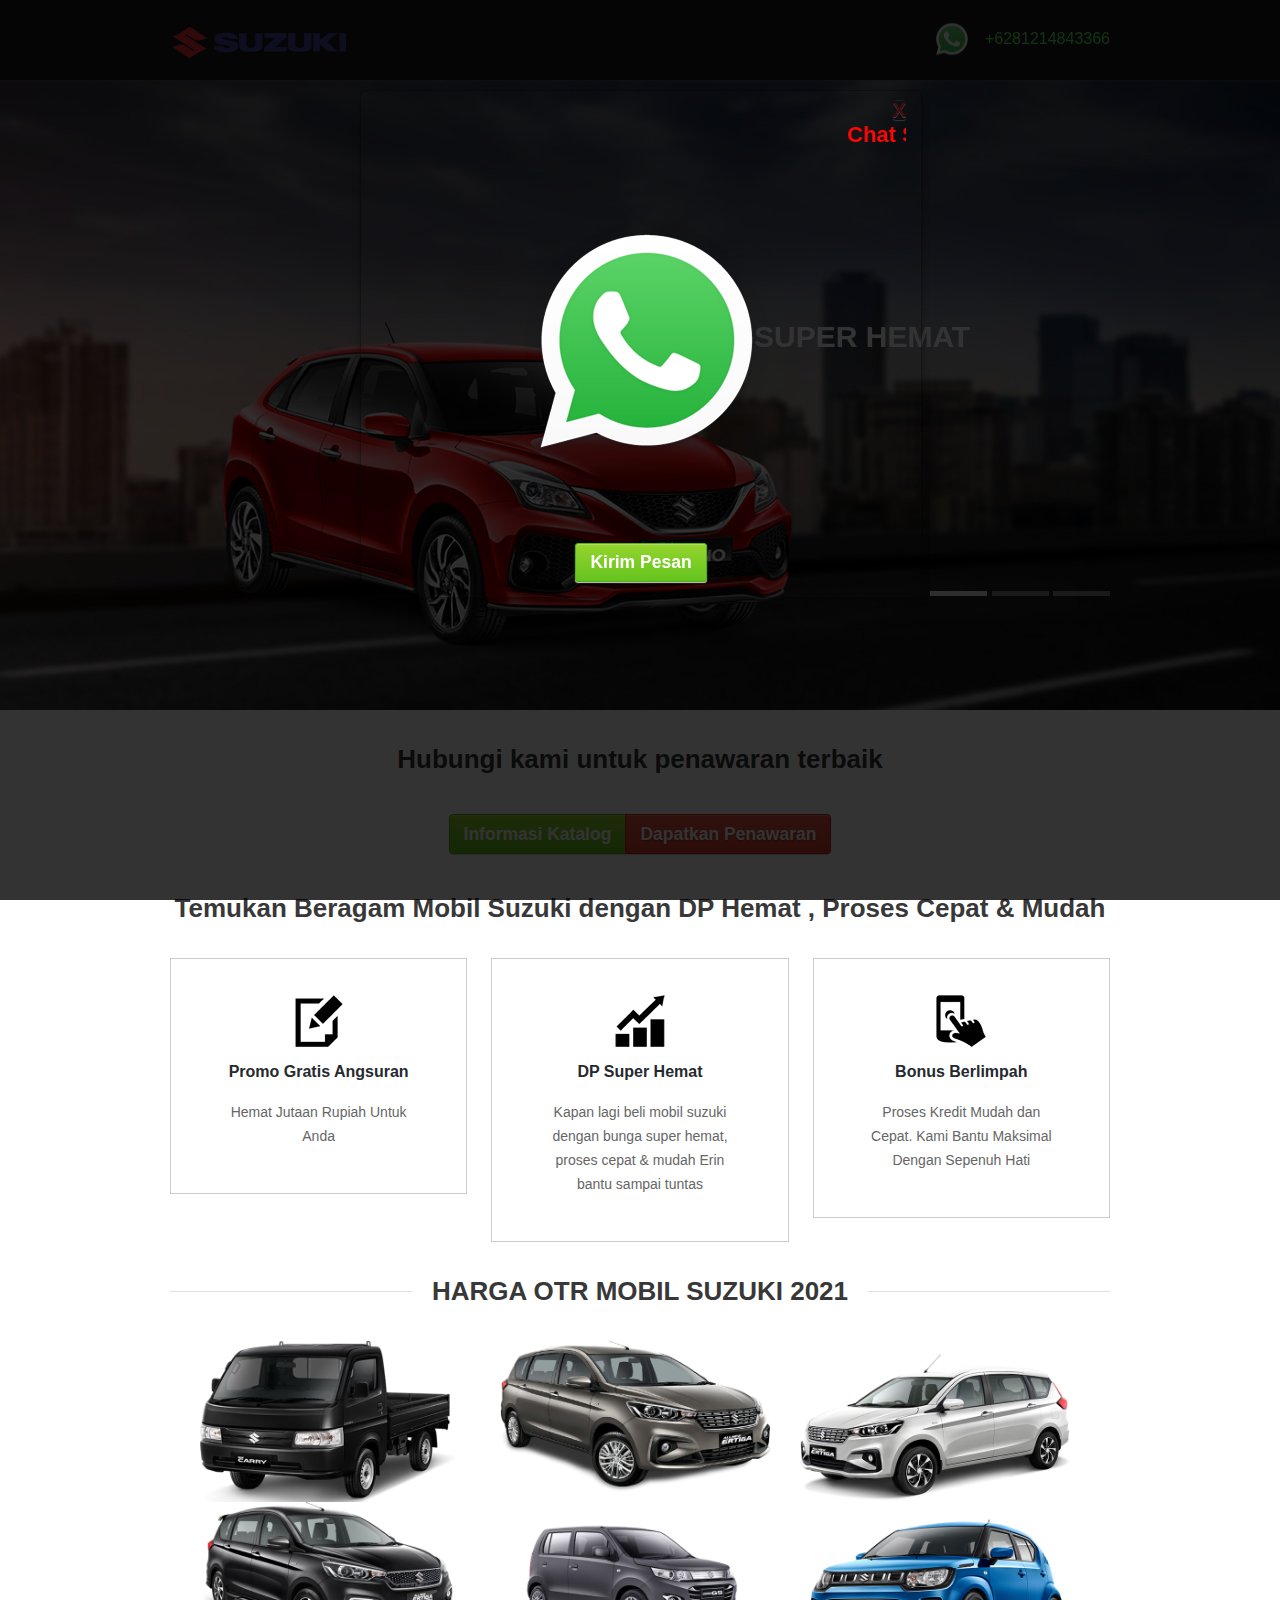
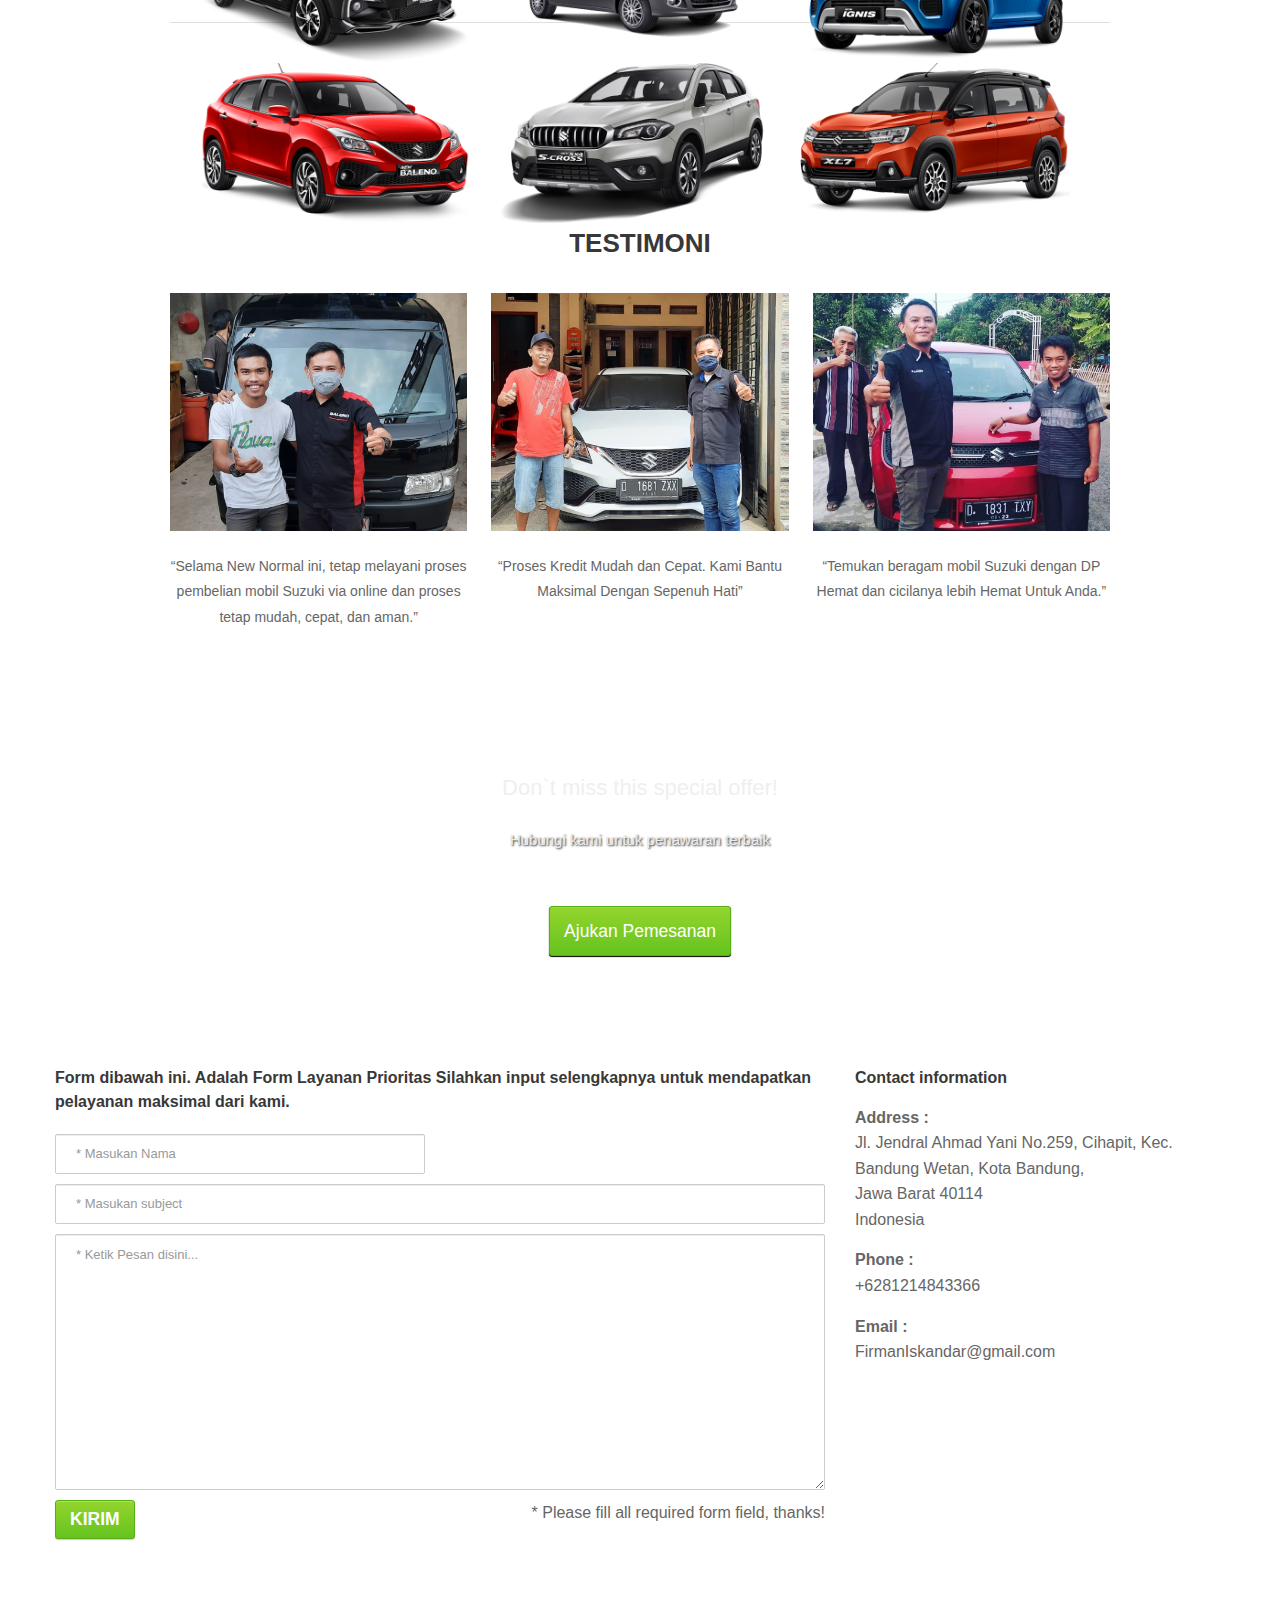
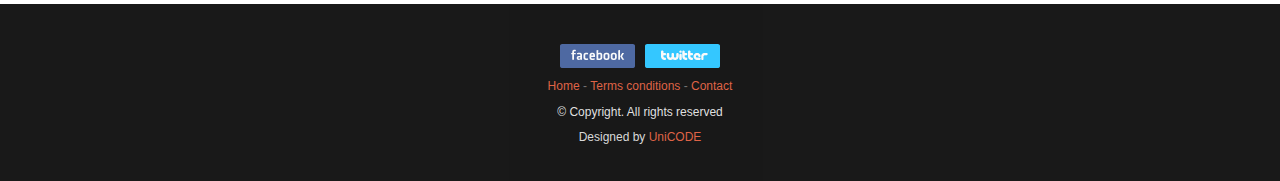
<file: index.html>
<!DOCTYPE HTML>
<html>

<head>

  <meta charset="utf-8">
  <meta name="viewport" content="width=device-width, initial-scale=1, maximum-scale=1">

  <title>Suzuki Dealer Bandung</title>

  <meta name="keywords" content="" />
  <meta name="description" content="" />

  <!-- css -->
  <link rel="stylesheet" href="css/bootstrap.css" />
  <link rel="stylesheet" href="css/bootstrap-responsive.css" />
  <link rel="stylesheet" href="css/prettyPhoto.css" />
  <link rel="stylesheet" href="css/sequence.css" />
  <link rel="stylesheet" href="css/style.css" />

  <!-- Favicon -->
  <link rel="shortcut icon" href="img/suzukiicon.png">
</head>

<body>
  <!-- main wrap -->
  <div class="main-wrap">
    
   <div id ="myModal" class="modal.fade" role="dialog">
      <div class="modal-dialog">

        <!--Modal Content-->
        <div class="modal content">
          <div class="modal-header">
            <button type="button" class="close" data-dismiss="modal">X</button>
            <h3><marquee> Chat Segera!!! Untuk Penawaran Menarik</marquee></h3>
          </div>
        <div class="modal-body">
          <p><img src="img/whatsapp-logo.png" alt="" /></p>
        </div>

        <div class="modal-footer">
            <a href="https://api.whatsapp.com/send?phone=6281214843366&text=Haloo%20Pak%20Firman%20Suzuki%20..." rel="nofollow" class="btn btn-green btn-large">Kirim Pesan</a>
          </div>

        </div>
      </div>
    </div>
    <!-- header -->
    <header>
      <!-- top area -->  
      <div class="top-nav">
        <div class="wrapper">
          <div class="logo">
            <a href="index.html">
              <!-- your logo image -->
              <img src="img/Logo-suzuki.png" alt="" />
            </a>
          </div>

          <div class="phone">
             <a href="https://api.whatsapp.com/send?phone=6281214843366&text=Haloo%20Pak%20Firman%20Suzuki.." >
              <p>+6281214843366</p>
            </a>
          </div>
        </div>
      </div>
      <!-- end top area -->
    </header>
    <!-- end of header-->

    <!-- section intro -->
    <section id="intro">
      <div class="featured">
        <div class="wrapper">

          <div class="row-fluid">
            <!-- slider -->
            <div class="span12">

              <div id="sequence-theme">
                <div id="sequence">
                  <ul>
                    <li class="animate-in">
                      <h2 class="title">DP SUPER HEMAT</h2>
                      <img class="model" src="img/slides/Baleno.png" alt="" /> 
                    </li>
                    <li>
                      <h2 class="title">Promo Gratis Angsuran</h2>
                      <img class="model" src="img/slides/IGNIS.png" alt="" />
                    </li>
                    <li>
                      <h2 class="title">Proses  Kredit Mudah dan Cepat</h2>
                      <img class="model" src="img/slides/ertiga.png" alt="" />
                    </li>
                  </ul>
                </div>
                <ul class="nav">
                  <li><img src="img/slides/thumb1.png" alt="Thumbnail" /></li>
                  <li><img src="img/slides/thumb2.png" alt="Thumbnail" /></li>
                  <li><img src="img/slides/thumb3.png" alt="Thumbnail" /></li>
                </ul>
              </div>

            </div>
            <!-- end slider -->
          </div>

        </div>
      </div>
    </section>
    <!-- end section intro -->

    <!-- section main content -->
    <section id="main-content">
      <div class="content-wrap">

        <!-- tagline -->
        <div class="tagline">
          <div class="wrapper">
            <!--### Subtitle ###-->
            <h2>Hubungi kami untuk penawaran terbaik </h2>
            <!-- CTA -->
            <div class="cta"> 
              <div class="btn-group">
                <a href="https://api.whatsapp.com/send?phone=6281214843366&text=Haloo%20Pak%20Firman%20Suzuki..%0ABoleh%20minta%20Informasi%20katalog%20Suzukinya.." class="btn btn-green btn-large">Informasi Katalog</a>
                <a href="https://api.whatsapp.com/send?phone=6281214843366&text=Haloo%20Pak%20Firman%20Suzuki..%0ABoleh%20minta%20Informasi%20katalog%20Suzukinya.." class="btn btn-red btn-large"> Dapatkan Penawaran</a>
              </div>
            </div>  
          </div>
        </div>
        <!-- end tagline -->

        <!-- tagline -->
        <div class="tagline">
          <div class="wrapper">
            <!--### Subtitle ###-->
            <h2>Temukan Beragam Mobil Suzuki dengan DP Hemat , Proses Cepat & Mudah</h2>
           
        <!-- wrapper -->
        <div class="wrapper">

          <!-- boxes -->
          <div class="boxes">
            <div class="row-fluid">

              <!-- box 1 -->
              <div class="span4">
                <div class="box">
                  <div class="icon">
                    <img src="img/icons/icon-1.png" class="" alt="" />
                  </div>
                  <h4>Promo Gratis Angsuran</h4>
                  <p> Hemat Jutaan Rupiah Untuk Anda </p>
                </div>
              </div>

              <!-- box 2 -->
              <div class="span4">
                <div class="box">
                  <div class="icon">
                    <img src="img/icons/icon-2.png" class="" alt="" />
                  </div>
                  <h4>DP Super Hemat</h4>
                  <p> Kapan lagi beli mobil suzuki dengan bunga super hemat, proses cepat & mudah Erin bantu sampai tuntas</p>
                
                </div>
              </div>

              <!-- box 3 -->
              <div class="span4">
                <div class="box">
                  <div class="icon">
                    <img src="img/icons/icon-3.png" class="" alt="" />
                  </div>
                  <h4>Bonus Berlimpah</h4>
                  <p> Proses  Kredit Mudah dan Cepat. Kami Bantu Maksimal Dengan Sepenuh Hati </p>
                </div>
              </div>
            </div>

          </div>
          <!-- end boxes -->


          <!-- recent portfolio -->
          
          <div class="table-fluid portfolio">
            <div class="headline">
              <h2><span>HARGA OTR MOBIL SUZUKI 2021</span></h2></div>
            <ul class="portfolio_list da-thumbs">
              <li class="span3">
                <img src="img/dummies/Carry.png" alt="img">
                <article class="da-animate da-slideFromRight" style="display: block;">
                  <h5>NEW CARRY</h5>
                  <span class="link_post"><a href="CARRY.html"></a></span>
                  <span class="zoom"><a data-pretty="prettyPhoto[works]" href="img/dummies/Carry.png"></a></span>
                </article>
              </li>
              <li class="span3">
                <img src="img/dummies/ertiga GL.png" alt="img">
                <article class="da-animate da-slideFromRight" style="display: block;">
                  <h5>ERTIGA GL</h5>
                  <span class="link_post"><a href="ertigaGL.html"></a></span>
                  <span class="zoom"><a data-pretty="prettyPhoto[works]" href="img/dummies/ertiga GL.png"></a></span>
                </article>
              </li>
              <li class="span3">
                <img src="img/dummies/ertiga Gx.png" alt="img">
                <article class="da-animate da-slideFromRight" style="display: block;">
                  <h5>ERTIGA GX</h5>
                  <span class="link_post"><a href="ertigaGX.html"></a></span>
                  <span class="zoom"><a data-pretty="prettyPhoto[works]" href="img/dummies/ertiga Gx.png"></a></span>
                </article>
              </li>
              <li class="span3">
                <img src="img/dummies/ertiga sporty.png" alt="img">
                <article class="da-animate da-slideFromRight" style="display: block;">
                  <h5>ERTIGA SPORTY</h5>
                  <span class="link_post"><a href="ertigaSporty.html"></a></span>
                  <span class="zoom"><a data-pretty="prettyPhoto[works]" href="img/dummies/ertiga sporty.png"></a></span>
                </article>
              </li>
              <li class="span3">
                <img src="img/dummies/wagoon.png" alt="img">
                <article class="da-animate da-slideFromRight" style="display: block;">
                  <h5>WAGON</h5>
                  <span class="link_post"><a href="wagon.html"></a></span>
                  <span class="zoom"><a data-pretty="prettyPhoto[works]" href="img/dummies/wagoon.png"></a></span>
                </article>
              </li>
              <li class="span3">
                <img src="img/dummies/IGNIS.png" alt="img">
                <article class="da-animate da-slideFromRight" style="display: block;">
                  <h5>IGNIS</h5>
                  <span class="link_post"><a href="ignis.html"></a></span>
                  <span class="zoom"><a data-pretty="prettyPhoto[works]" href="img/dummies/IGNIS.png"></a></span>
                </article>
              </li>
              <li class="span3">
                <img src="img/dummies/Baleno.png" alt="img">
                <article class="da-animate da-slideFromRight" style="display: block;">
                  <h5>BALENO</h5>
                  <span class="link_post"><a href="baleno.html"></a></span>
                  <span class="zoom"><a data-pretty="prettyPhoto[works]" href="img/dummies/Baleno.png"></a></span>
                </article>
              </li>
              <li class="span3">
                <img src="img/dummies/SCross.png" alt="img">
                <article class="da-animate da-slideFromRight" style="display: block;">
                  <h5>SCROSS</h5>
                  <span class="link_post"><a href="scross.html"></a></span>
                  <span class="zoom"><a data-pretty="prettyPhoto[works]" href="img/dummies/SCross.png"></a></span>
                </article>
              </li>
              <li class="span3">
                <img src="img/dummies/XL7.png" alt="img">
                <article class="da-animate da-slideFromRight" style="display: block;">
                  <h5>XL 7</h5>
                  <span class="link_post"><a href="xl7.html"></a></span>
                  <span class="zoom"><a data-pretty="prettyPhoto[works]" href="img/dummies/XL7.png"></a></span>
                </article>
              </li>
            </ul>

          </div>

     
          <!-- end portfolio -->


          <!-- testimonials -->
    
          <div class="row-fluid testimonials">
            <div class="headline">
              <div class="wrapper"></div>
              <p>
                
              <br/><h2><span>TESTIMONI</span></h2></div>
              </p>
            <ul>
              <li class="span4">
                <div class="testimonial">
                  <img src="img/dummies/user-1.jpg" alt="" class="img-box" />
                  <p>
                    &ldquo;Selama New Normal ini, tetap melayani proses pembelian mobil Suzuki via online dan proses tetap mudah, cepat, dan aman.&rdquo;
                  </p>
                  
                </div>
              </li>
              <li class="span4">
                <div class="testimonial">
                  <img src="img/dummies/user-2.jpg" alt="" class="img-box" />
                  <p>
                    &ldquo;Proses  Kredit Mudah dan Cepat. Kami Bantu Maksimal Dengan Sepenuh Hati&rdquo;
                  </p>
                  
                </div>
              </li>
              <li class="span4">
                <div class="testimonial">
                  <img src="img/dummies/user-3.jpg" alt="" class="img-box" />
                  <p>
                    &ldquo;Temukan beragam mobil Suzuki dengan DP Hemat dan cicilanya lebih Hemat Untuk Anda.&rdquo;
                  </p>
                  
                </div>
              </li>
              

            </ul>
          </div>

        </div>
        <!-- end wrapper -->
      
      </div>
    </section>
    <!-- end main content section -->

    <!-- section bottom -->
    <section id="bottom">
      <div class="bottom-cta">
        <div class="wrapper">
          <h3 class="title">Don&#96;t miss this special offer! </h3>
          <h2>Hubungi kami untuk penawaran terbaik</h2>
          <a href="https://api.whatsapp.com/send?phone=6281214843366&text=Haloo%20Pak%20Firman%20-%20Mohon%20Info%20Harga%20-%20Untuk%20Unit%20Suzuki%20..." rel="nofollow" class="btn btn-green btn-large">Ajukan Pemesanan</a>
        </div>
      </div>
    </section>
    <!-- end section bottom -->


    <!-- section contact -->
    <section id="contact">
      <div class="container">
        <div class="row">
          <div class="span8">
            <h5>Form dibawah ini. Adalah Form Layanan Prioritas Silahkan input selengkapnya untuk mendapatkan pelayanan maksimal dari kami.</h5>

            <form method="post" class="contactForm">

              <div id="sendmessage">Pesan Terkirim. Terima kasih!</div>
              <div id="errormessage"></div>

              <div class="row">
                <div class="span4 field form-group">
                  <input type="text" name="name" placeholder="* Masukan Nama" data-rule="minlen:4" data-msg="Please enter at least 4 chars" />
                  <div class="validation"></div>
                </div>
                
                <div class="span8 margintop10 field form-group">
                  <input type="text" name="subject" placeholder="* Masukan subject" data-rule="minlen:4" data-msg="Please enter at least 4 chars" />
                  <div class="validation"></div>
                </div>
                <div class="span8 margintop10 field form-group">
                  <textarea rows="12" name="Pesan" class="input-block-level" placeholder="* Ketik Pesan disini..." data-rule="required" data-msg="Please write something"></textarea>
                  <div class="validation"></div>

                  <p>
                    <a href="https://api.whatsapp.com/send?phone=6281214843366&text=Haloo%20Pak%20Firman%0AMohon%20Info%20Persyaratan%20Pembelian%20Cash/Kredit%20-%20Untuk%20Unit%20Suzuki%20..." rel="nofollow" class="btn btn-green btn-large">KIRIM</a>

                    <span class="pull-right margintop20">* Please fill all required form field, thanks!</span>
                  </p>
                </div>
              </div>
            </form>
          </div>
          <div class="span4">
            <div class="clearfix"></div>
            <aside class="right-sidebar">

              <div class="widget">
                <h5 class="widgetheading">Contact information<span></span></h5>

                <ul class="contact-info">
                  <li><label>Address :</label> Jl. Jendral Ahmad Yani No.259, Cihapit, Kec. Bandung Wetan, Kota Bandung,<br />Jawa Barat 40114 <br /> Indonesia</li>
                  <li><label>Phone :</label>+6281214843366 </li>
                  <li><label>Email : </label> FirmanIskandar@gmail.com</li>
                </ul>

              </div>
            </aside>
          </div>
        </div>
      </div>
    </section>
    <!-- end section contact -->

    <!-- footer -->
    <footer>
      <div class="footer">
        <div class="wrapper">
          <div class="social">
            <a href="#" class="fb"> </a> <a href="#" class="tw"> </a>
          </div>

          <div class="subfooter">
            <ul>
              <li><a href="#">Home</a> &#45; </li>
              <li><a href="#">Terms conditions</a> &#45; </li>
              <li><a href="#contact">Contact</a></li>
            </ul>
            <p class="copyright">&#169; Copyright. All rights reserved</p>

          </div>
          <div class="credits">
            
            Designed by <a href="https://UniCODE_tech.com/">UniCODE</a>
          </div>
        </div>
      </div>
    </footer>


  </div>
  <!-- end main wrap -->
  

  <!-- Javascript Libraries -->
  <script src="js/jquery.min.js"></script>
  <script src="js/bootstrap.js"></script>
  <script src="js/jquery.prettyPhoto.js"></script>
  <script src="js/sequence.jquery.js"></script>
  <script src="js/jquery-hover-effect.js"></script>

  <!-- Contact Form JavaScript File -->
  <script src="contactform/contactform.js"></script>

  <!-- Template Custom Javascript File -->
  <script src="js/custom.js"></script>
  <script>
    $('#myModal').modal('show');
  </script>
</body>

</html>
</file>
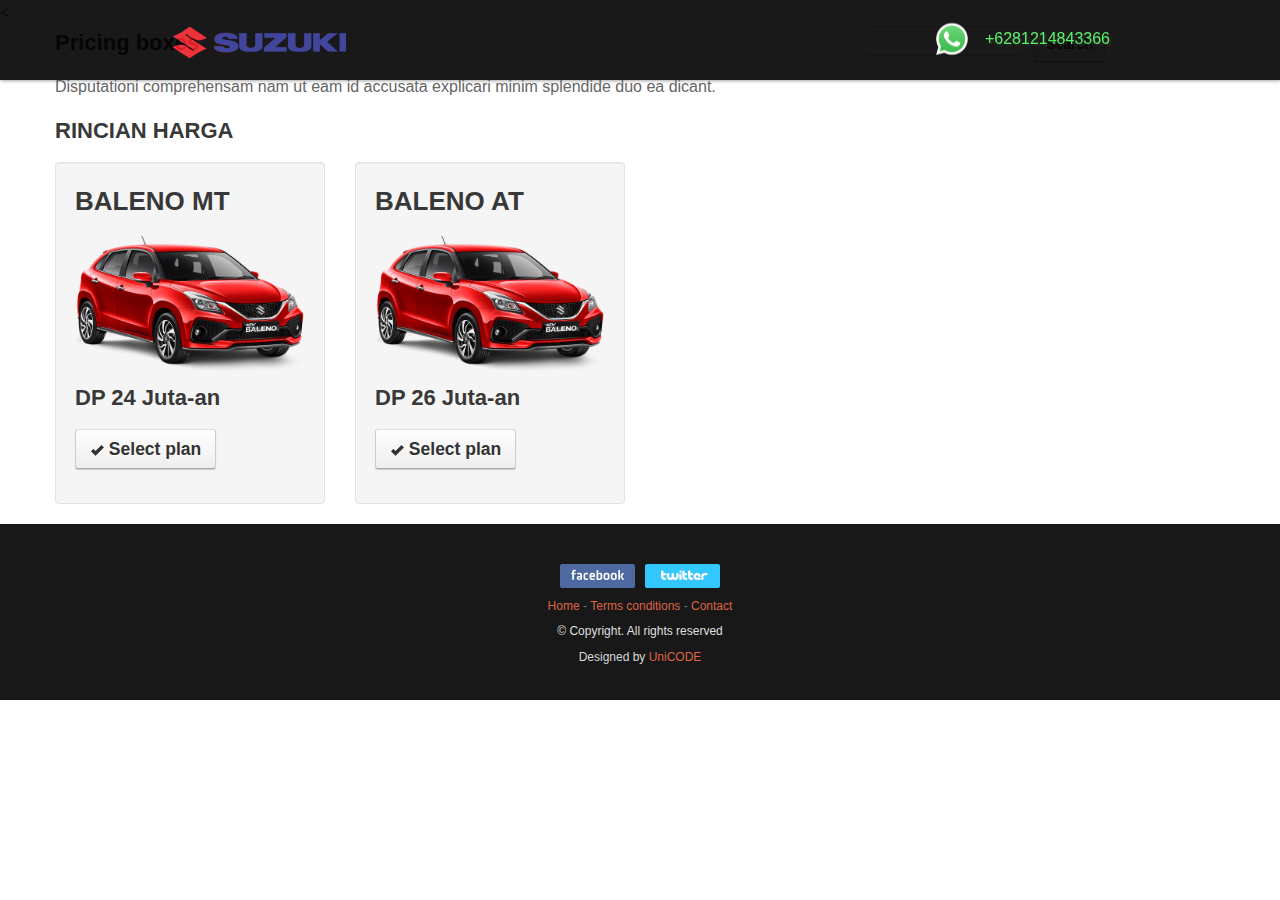
<file: baleno.html>
<!DOCTYPE HTML>
<html>

<head>

  <meta charset="utf-8">
  <meta name="viewport" content="width=device-width, initial-scale=1, maximum-scale=1">

  <title>Suzuki Dealer Bandung</title>

  <meta name="keywords" content="" />
  <meta name="description" content="" />

  <!-- css -->
  <link rel="stylesheet" href="css/bootstrap.css" />
  <link rel="stylesheet" href="css/bootstrap-responsive.css" />
  <link rel="stylesheet" href="css/prettyPhoto.css" />
  <link rel="stylesheet" href="css/sequence.css" />
  <link rel="stylesheet" href="css/style.css" />

  <!-- Favicon -->
  <link rel="shortcut icon" href="img/favicon.ico">

</head>

<body data-spy="scroll" data-target=".bs-docs-sidebar">

  <header>
    <!-- top area -->
    <<div class="top-nav">
      <div class="wrapper">
        <div class="logo">
          <a href="index.html">
            <!-- your logo image -->
            <img src="img/Logo-suzuki.png" alt="" />
          </a>
        </div>

        <div class="phone">
           <a href="https://api.whatsapp.com/send?phone=6281214843366&text=Haloo%20Pak%20Firman%20Suzuki.." >
            <p>+6281214843366</p>
          </a>
        </div>
      </div>
    </div> 

  <!-- Subhead
================================================== -->
  <section id="subintro">
    <div class="jumbotron subhead" id="overview">
      <div class="container">
        <div class="row">
          <div class="span8">
            <h3><i class="m-icon-big-swapright m-icon-white"></i> Pricing boxes</h3>
            <p>Disputationi comprehensam nam ut eam id accusata explicari minim splendide duo ea dicant.</p>
          </div>
          <div class="span4">
            <div class="input-append">
              <form class="form-search">
                <input type="text" class="input-medium search-query">
                <button type="submit" class="btn btn-inverse">Search</button>
              </form>
            </div>
          </div>
        </div>
      </div>
    </div>
  </section>

  <section id="maincontent">
    <div class="container">
      <div class="row">
        <div class="span12">
          <h3>RINCIAN HARGA</h3>

          <div class="row">
            <div class="span3">
              <div class="well well-primary">
                <h2>BALENO MT</h2>
                <img src="img/dummies/Baleno.png" alt="img">

                <h3>DP 24 Juta-an</h3>
                <p><a class="btn btn-large" href="https://api.whatsapp.com/send?phone=6281214843366&text=Haloo%20Pak%20Firman%20-%20Mohon%20Info%20Harga%20-%20Untuk%20Unit%20Suzuki%20..." rel="nofollow"><i class="icon-ok icon"></i> Select plan</a></p>
              </div>
            </div>

            <div class="span3">
              <div class="well well-warning">
                <h2>BALENO AT</h2>
                <img src="img/dummies/Baleno.png" alt="img">

                <h3>DP 26 Juta-an</h3>
                <p><a class="btn btn-large" href="https://api.whatsapp.com/send?phone=6281214843366&text=Haloo%20Pak%20Firman%20-%20Mohon%20Info%20Harga%20-%20Untuk%20Unit%20Suzuki%20..." rel="nofollow"><i class="icon-ok icon"></i> Select plan</a></p>
              </div>
            </div>

            
          </div>
        </div>
      </div>

    </div>
  </section>

  <!-- footer -->
  <footer>
    <div class="footer">
      <div class="wrapper">
        <div class="social">
          <a href="#" class="fb"> </a> <a href="#" class="tw"> </a>
        </div>

        <div class="subfooter">
          <ul>
            <li><a href="#">Home</a> &#45; </li>
            <li><a href="#">Terms conditions</a> &#45; </li>
            <li><a href="#">Contact</a></li>
          </ul>
          <p class="copyright">&#169; Copyright. All rights reserved</p>

        </div>
        <div class="credits">
          
          Designed by <a href="https://UniCODE_tech.com/">UniCODE</a>
        </div>
      </div>
    </div>
  </footer>


</div>
<!-- end main wrap -->

<!-- Javascript Libraries -->
<script src="js/jquery.min.js"></script>
<script src="js/bootstrap.js"></script>
<script src="js/jquery.prettyPhoto.js"></script>
<script src="js/sequence.jquery.js"></script>
<script src="js/jquery-hover-effect.js"></script>

<!-- Contact Form JavaScript File -->
<script src="contactform/contactform.js"></script>

<!-- Template Custom Javascript File -->
<script src="js/custom.js"></script>

</body>

</html>
</file>
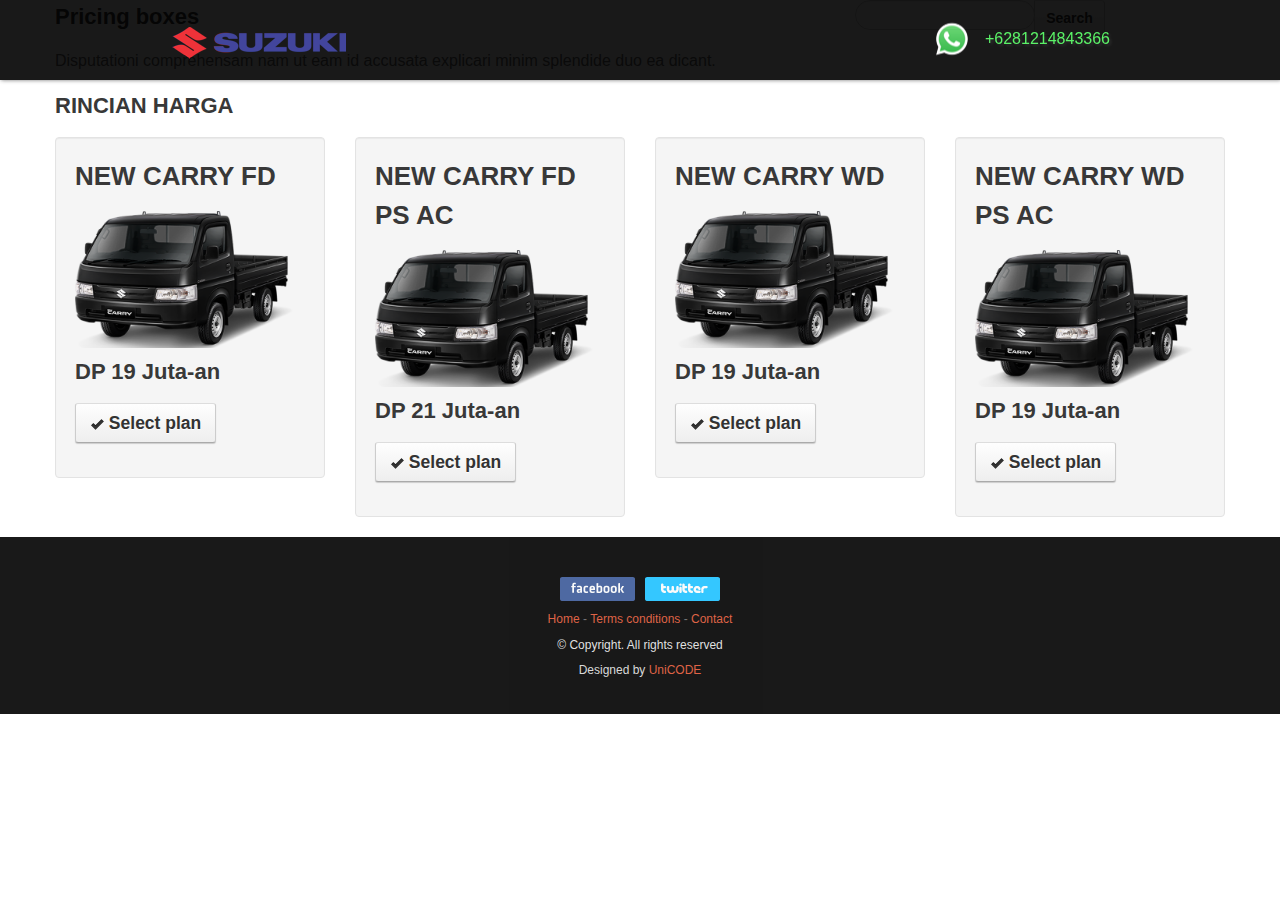
<file: CARRY.html>
<!DOCTYPE HTML>
<html>

<head>

  <meta charset="utf-8">
  <meta name="viewport" content="width=device-width, initial-scale=1, maximum-scale=1">

  <title>Suzuki Dealer Bandung</title>

  <meta name="keywords" content="" />
  <meta name="description" content="" />

  <!-- css -->
  <link rel="stylesheet" href="css/bootstrap.css" />
  <link rel="stylesheet" href="css/bootstrap-responsive.css" />
  <link rel="stylesheet" href="css/prettyPhoto.css" />
  <link rel="stylesheet" href="css/sequence.css" />
  <link rel="stylesheet" href="css/style.css" />

  <!-- Favicon -->
  <link rel="shortcut icon" href="img/favicon.ico">

</head>

<body data-spy="scroll" data-target=".bs-docs-sidebar">

  <header>
    <!-- top area -->
    <div class="top-nav">
      <div class="wrapper">
        <div class="logo">
          <a href="index.html">
            <!-- your logo image -->
            <img src="img/Logo-suzuki.png" alt="" />
          </a>
        </div>

        <div class="phone">
           <a href="https://api.whatsapp.com/send?phone=6281214843366&text=Haloo%20Pak%20Firman%20Suzuki.." >
            <p>+6281214843366</p>
          </a>
        </div>
      </div>
    </div> 

  <!-- Subhead
================================================== -->
  <section id="subintro">
    <div class="jumbotron subhead" id="overview">
      <div class="container">
        <div class="row">
          <div class="span8">
            <h3><i class="m-icon-big-swapright m-icon-white"></i> Pricing boxes</h3>
            <p>Disputationi comprehensam nam ut eam id accusata explicari minim splendide duo ea dicant.</p>
          </div>
          <div class="span4">
            <div class="input-append">
              <form class="form-search">
                <input type="text" class="input-medium search-query">
                <button type="submit" class="btn btn-inverse">Search</button>
              </form>
            </div>
          </div>
        </div>
      </div>
    </div>
  </section>

  <section id="maincontent">
    <div class="container">
      <div class="row">
        <div class="span12">
          <h3>RINCIAN HARGA</h3>

          <div class="row">
            <div class="span3">
              <div class="well well-primary">
                <h2>NEW CARRY FD</h2>
                <img src="img/dummies/Carry.png" alt="img">

                <h3>DP 19 Juta-an</h3>
                <p><a class="btn btn-large" href="https://api.whatsapp.com/send?phone=6281214843366&text=Haloo%20Pak%20Firman%20-%20Mohon%20Info%20Harga%20-%20Untuk%20Unit%20Suzuki%20..." rel="nofollow"><i class="icon-ok icon"></i> Select plan</a></p>
              </div>
            </div>

            <div class="span3">
              <div class="well well-warning">
                <h2>NEW CARRY FD PS AC</h2>
                <img src="img/dummies/Carry.png" alt="img">

                <h3>DP 21 Juta-an</h3>
                <p><a class="btn btn-large" href="https://api.whatsapp.com/send?phone=6281214843366&text=Haloo%20Pak%20Firman%20-%20Mohon%20Info%20Harga%20-%20Untuk%20Unit%20Suzuki%20..." rel="nofollow"><i class="icon-ok icon"></i> Select plan</a></p>
              </div>
            </div>

            <div class="span3">
              <div class="well well-info">
                <h2>NEW CARRY WD </h2>
                <img src="img/dummies/Carry.png" alt="img">

                <h3>DP 19 Juta-an</h3>
                <p><a class="btn btn-large" href="https://api.whatsapp.com/send?phone=6281214843366&text=Haloo%20Pak%20Firman%20-%20Mohon%20Info%20Harga%20-%20Untuk%20Unit%20Suzuki%20..." rel="nofollow"><i class="icon-ok icon"></i> Select plan</a></p>
              </div>
            </div>

            <div class="span3">
              <div class="well well-success">
                <h2>NEW CARRY WD PS AC</h2>
                <img src="img/dummies/Carry.png" alt="img">

                <h3>DP 19 Juta-an</h3>
                <p><a class="btn btn-large" href="https://api.whatsapp.com/send?phone=6281214843366&text=Haloo%20Pak%20Firman%20-%20Mohon%20Info%20Harga%20-%20Untuk%20Unit%20Suzuki%20..." rel="nofollow"><i class="icon-ok icon"></i> Select plan</a></p>
              </div>
            </div>
          </div>
        </div>
      </div>

    </div>
  </section>

  <!-- footer -->
  <footer>
    <div class="footer">
      <div class="wrapper">
        <div class="social">
          <a href="#" class="fb"> </a> <a href="#" class="tw"> </a>
        </div>

        <div class="subfooter">
          <ul>
            <li><a href="#">Home</a> &#45; </li>
            <li><a href="#">Terms conditions</a> &#45; </li>
            <li><a href="#">Contact</a></li>
          </ul>
          <p class="copyright">&#169; Copyright. All rights reserved</p>

        </div>
        <div class="credits">
          
          Designed by <a href="https://UniCODE_tech.com/">UniCODE</a>
        </div>
      </div>
    </div>
  </footer>


</div>
<!-- end main wrap -->

<!-- Javascript Libraries -->
<script src="js/jquery.min.js"></script>
<script src="js/bootstrap.js"></script>
<script src="js/jquery.prettyPhoto.js"></script>
<script src="js/sequence.jquery.js"></script>
<script src="js/jquery-hover-effect.js"></script>

<!-- Contact Form JavaScript File -->
<script src="contactform/contactform.js"></script>

<!-- Template Custom Javascript File -->
<script src="js/custom.js"></script>

</body>

</html>
</file>
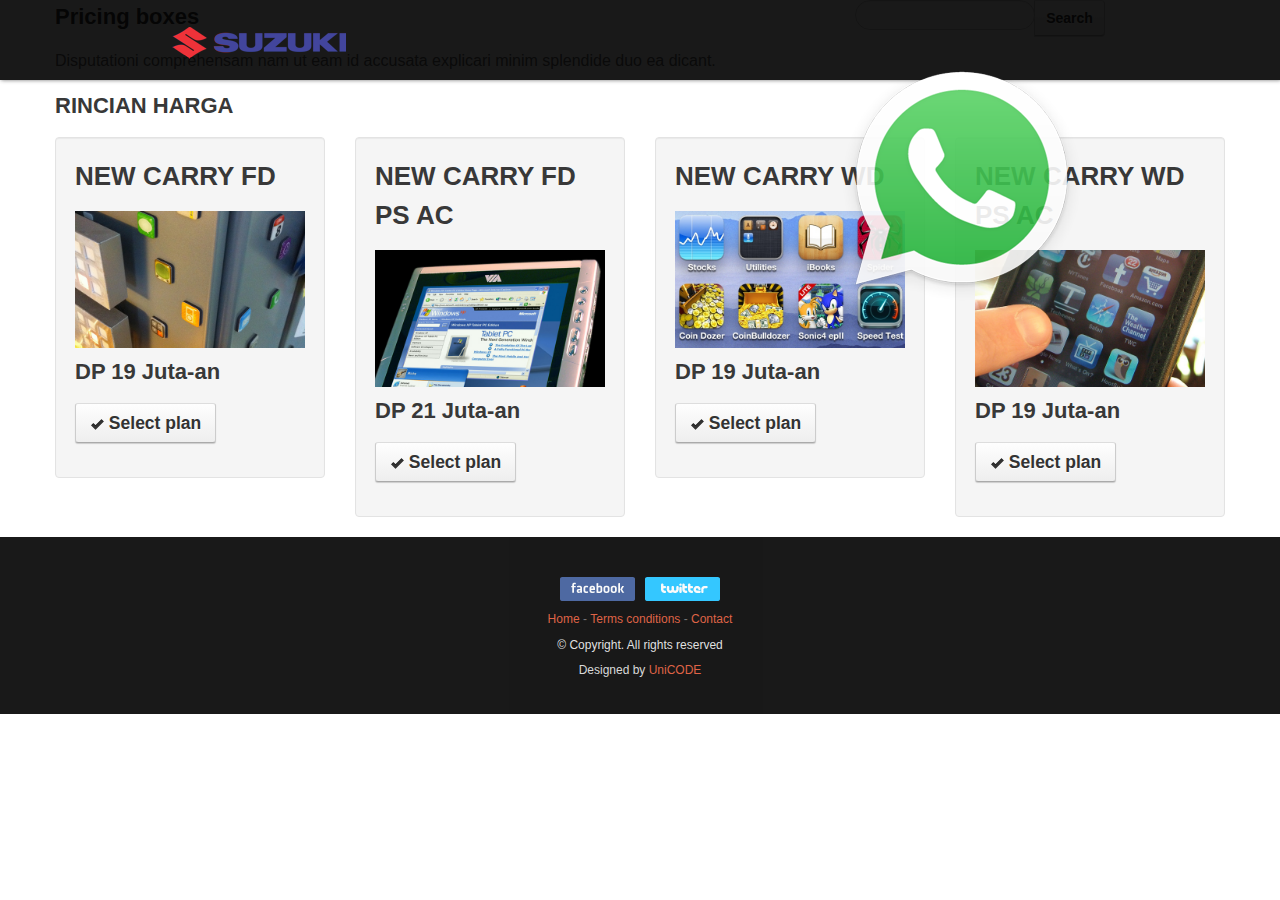
<file: ER.html>
<!DOCTYPE HTML>
<html>

<head>

  <meta charset="utf-8">
  <meta name="viewport" content="width=device-width, initial-scale=1, maximum-scale=1">

  <title>Suzuki Dealer Bandung</title>

  <meta name="keywords" content="" />
  <meta name="description" content="" />

  <!-- css -->
  <link rel="stylesheet" href="css/bootstrap.css" />
  <link rel="stylesheet" href="css/bootstrap-responsive.css" />
  <link rel="stylesheet" href="css/prettyPhoto.css" />
  <link rel="stylesheet" href="css/sequence.css" />
  <link rel="stylesheet" href="css/style.css" />

  <!-- Favicon -->
  <link rel="shortcut icon" href="img/favicon.ico">

</head>

<body data-spy="scroll" data-target=".bs-docs-sidebar">

  <header>
    <!-- top area -->
    <div class="top-nav">
      <div class="wrapper">
        <div class="logo">
          <a href="index.html">
            <!-- your logo image -->
            <img src="img/Logo-suzuki.png" alt="" />
          </a>
        </div>

        <div class="phone">
           <a href="https://api.whatsapp.com/send?phone=628xxxxxxxx" >
            <img src="img/whatsapp-logo.png" alt="" />
          </a>
        </div>
      </div>
    </div>  

  <!-- Subhead
================================================== -->
  <section id="subintro">
    <div class="jumbotron subhead" id="overview">
      <div class="container">
        <div class="row">
          <div class="span8">
            <h3><i class="m-icon-big-swapright m-icon-white"></i> Pricing boxes</h3>
            <p>Disputationi comprehensam nam ut eam id accusata explicari minim splendide duo ea dicant.</p>
          </div>
          <div class="span4">
            <div class="input-append">
              <form class="form-search">
                <input type="text" class="input-medium search-query">
                <button type="submit" class="btn btn-inverse">Search</button>
              </form>
            </div>
          </div>
        </div>
      </div>
    </div>
  </section>

  <section id="maincontent">
    <div class="container">
      <div class="row">
        <div class="span12">
          <h3>RINCIAN HARGA</h3>

          <div class="row">
            <div class="span3">
              <div class="well well-primary">
                <h2>NEW CARRY FD</h2>
                <img src="img/dummies/img1.jpg" alt="img">

                <h3>DP 19 Juta-an</h3>
                <p><a class="btn btn-large" href="https://api.whatsapp.com/send?phone=628xxxxxxxx"><i class="icon-ok icon"></i> Select plan</a></p>
              </div>
            </div>

            <div class="span3">
              <div class="well well-warning">
                <h2>NEW CARRY FD PS AC</h2>
                <img src="img/dummies/img2.jpg" alt="img">

                <h3>DP 21 Juta-an</h3>
                <p><a class="btn btn-large" href="https://api.whatsapp.com/send?phone=628xxxxxxxx"><i class="icon-ok icon"></i> Select plan</a></p>
              </div>
            </div>

            <div class="span3">
              <div class="well well-info">
                <h2>NEW CARRY WD </h2>
                <img src="img/dummies/img3.jpg" alt="img">

                <h3>DP 19 Juta-an</h3>
                <p><a class="btn btn-large" href="https://api.whatsapp.com/send?phone=628xxxxxxxx"><i class="icon-ok icon"></i> Select plan</a></p>
              </div>
            </div>

            <div class="span3">
              <div class="well well-success">
                <h2>NEW CARRY WD PS AC</h2>
                <img src="img/dummies/img4.jpg" alt="img">

                <h3>DP 19 Juta-an</h3>
                <p><a class="btn btn-large" href="https://api.whatsapp.com/send?phone=628xxxxxxxx"><i class="icon-ok icon"></i> Select plan</a></p>
              </div>
            </div>
          </div>
        </div>
      </div>

    </div>
  </section>

  <!-- footer -->
  <footer>
    <div class="footer">
      <div class="wrapper">
        <div class="social">
          <a href="#" class="fb"> </a> <a href="#" class="tw"> </a>
        </div>

        <div class="subfooter">
          <ul>
            <li><a href="#">Home</a> &#45; </li>
            <li><a href="#">Terms conditions</a> &#45; </li>
            <li><a href="#">Contact</a></li>
          </ul>
          <p class="copyright">&#169; Copyright. All rights reserved</p>

        </div>
        <div class="credits">
          
          Designed by <a href="https://UniCODE_tech.com/">UniCODE</a>
        </div>
      </div>
    </div>
  </footer>


</div>
<!-- end main wrap -->

<!-- Javascript Libraries -->
<script src="js/jquery.min.js"></script>
<script src="js/bootstrap.js"></script>
<script src="js/jquery.prettyPhoto.js"></script>
<script src="js/sequence.jquery.js"></script>
<script src="js/jquery-hover-effect.js"></script>

<!-- Contact Form JavaScript File -->
<script src="contactform/contactform.js"></script>

<!-- Template Custom Javascript File -->
<script src="js/custom.js"></script>

</body>

</html>
</file>
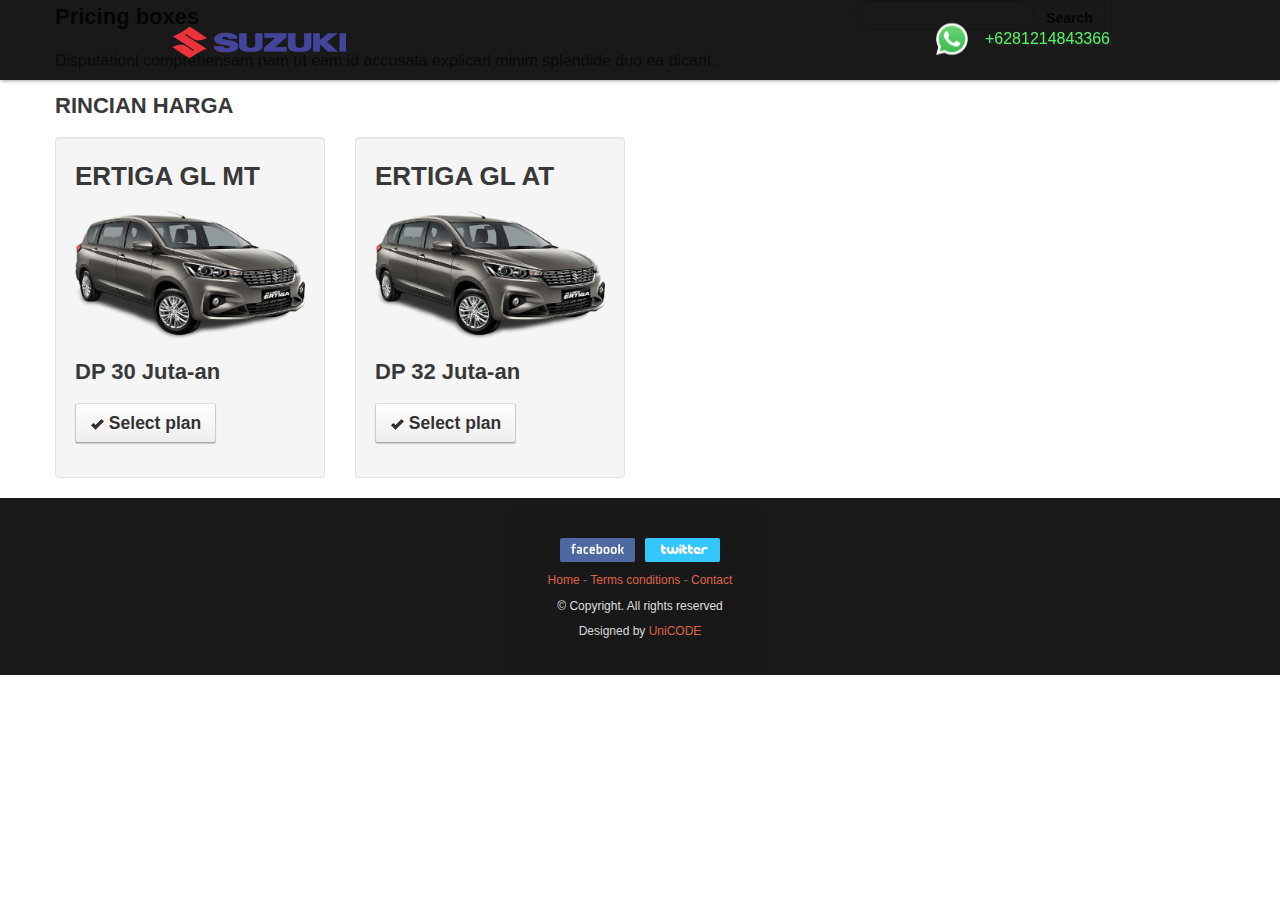
<file: ertigaGL.html>
<!DOCTYPE HTML>
<html>

<head>

  <meta charset="utf-8">
  <meta name="viewport" content="width=device-width, initial-scale=1, maximum-scale=1">

  <title>Suzuki Dealer Bandung</title>

  <meta name="keywords" content="" />
  <meta name="description" content="" />

  <!-- css -->
  <link rel="stylesheet" href="css/bootstrap.css" />
  <link rel="stylesheet" href="css/bootstrap-responsive.css" />
  <link rel="stylesheet" href="css/prettyPhoto.css" />
  <link rel="stylesheet" href="css/sequence.css" />
  <link rel="stylesheet" href="css/style.css" />

  <!-- Favicon -->
  <link rel="shortcut icon" href="img/favicon.ico">

</head>

<body data-spy="scroll" data-target=".bs-docs-sidebar">

  <header>
    <!-- top area -->
    <div class="top-nav">
      <div class="wrapper">
        <div class="logo">
          <a href="index.html">
            <!-- your logo image -->
            <img src="img/Logo-suzuki.png" alt="" />
          </a>
        </div>

        <div class="phone">
           <a href="https://api.whatsapp.com/send?phone=6281214843366&text=Haloo%20Pak%20Firman%20Suzuki.." >
            <p>+6281214843366</p>
          </a>
        </div>
      </div>
    </div>  

  <!-- Subhead
================================================== -->
  <section id="subintro">
    <div class="jumbotron subhead" id="overview">
      <div class="container">
        <div class="row">
          <div class="span8">
            <h3><i class="m-icon-big-swapright m-icon-white"></i> Pricing boxes</h3>
            <p>Disputationi comprehensam nam ut eam id accusata explicari minim splendide duo ea dicant.</p>
          </div>
          <div class="span4">
            <div class="input-append">
              <form class="form-search">
                <input type="text" class="input-medium search-query">
                <button type="submit" class="btn btn-inverse">Search</button>
              </form>
            </div>
          </div>
        </div>
      </div>
    </div>
  </section>

  <section id="maincontent">
    <div class="container">
      <div class="row">
        <div class="span12">
          <h3>RINCIAN HARGA</h3>

          <div class="row">
            <div class="span3">
              <div class="well well-primary">
                <h2>ERTIGA GL MT</h2>
                <img src="img/dummies/ertiga GL.png" alt="img">

                <h3>DP 30 Juta-an</h3>
                <p><a class="btn btn-large" href="https://api.whatsapp.com/send?phone=6281214843366&text=Haloo%20Pak%20Firman%20-%20Mohon%20Info%20Harga%20-%20Untuk%20Unit%20Suzuki%20..." rel="nofollow"><i class="icon-ok icon"></i> Select plan</a></p>
              </div>
            </div>

            <div class="span3">
              <div class="well well-warning">
                <h2>ERTIGA GL AT</h2>
                <img src="img/dummies/ertiga GL.png" alt="img">

                <h3>DP 32 Juta-an</h3>
                <p><a class="btn btn-large" href="https://api.whatsapp.com/send?phone=6281214843366&text=Haloo%20Pak%20Firman%20-%20Mohon%20Info%20Harga%20-%20Untuk%20Unit%20Suzuki%20..." rel="nofollow"><i class="icon-ok icon"></i> Select plan</a></p>
              </div>
            </div>

            
          </div>
        </div>
      </div>

    </div>
  </section>

  <!-- footer -->
  <footer>
    <div class="footer">
      <div class="wrapper">
        <div class="social">
          <a href="#" class="fb"> </a> <a href="#" class="tw"> </a>
        </div>

        <div class="subfooter">
          <ul>
            <li><a href="#">Home</a> &#45; </li>
            <li><a href="#">Terms conditions</a> &#45; </li>
            <li><a href="#">Contact</a></li>
          </ul>
          <p class="copyright">&#169; Copyright. All rights reserved</p>

        </div>
        <div class="credits">
          
          Designed by <a href="https://UniCODE_tech.com/">UniCODE</a>
        </div>
      </div>
    </div>
  </footer>


</div>
<!-- end main wrap -->

<!-- Javascript Libraries -->
<script src="js/jquery.min.js"></script>
<script src="js/bootstrap.js"></script>
<script src="js/jquery.prettyPhoto.js"></script>
<script src="js/sequence.jquery.js"></script>
<script src="js/jquery-hover-effect.js"></script>

<!-- Contact Form JavaScript File -->
<script src="contactform/contactform.js"></script>

<!-- Template Custom Javascript File -->
<script src="js/custom.js"></script>

</body>

</html>
</file>
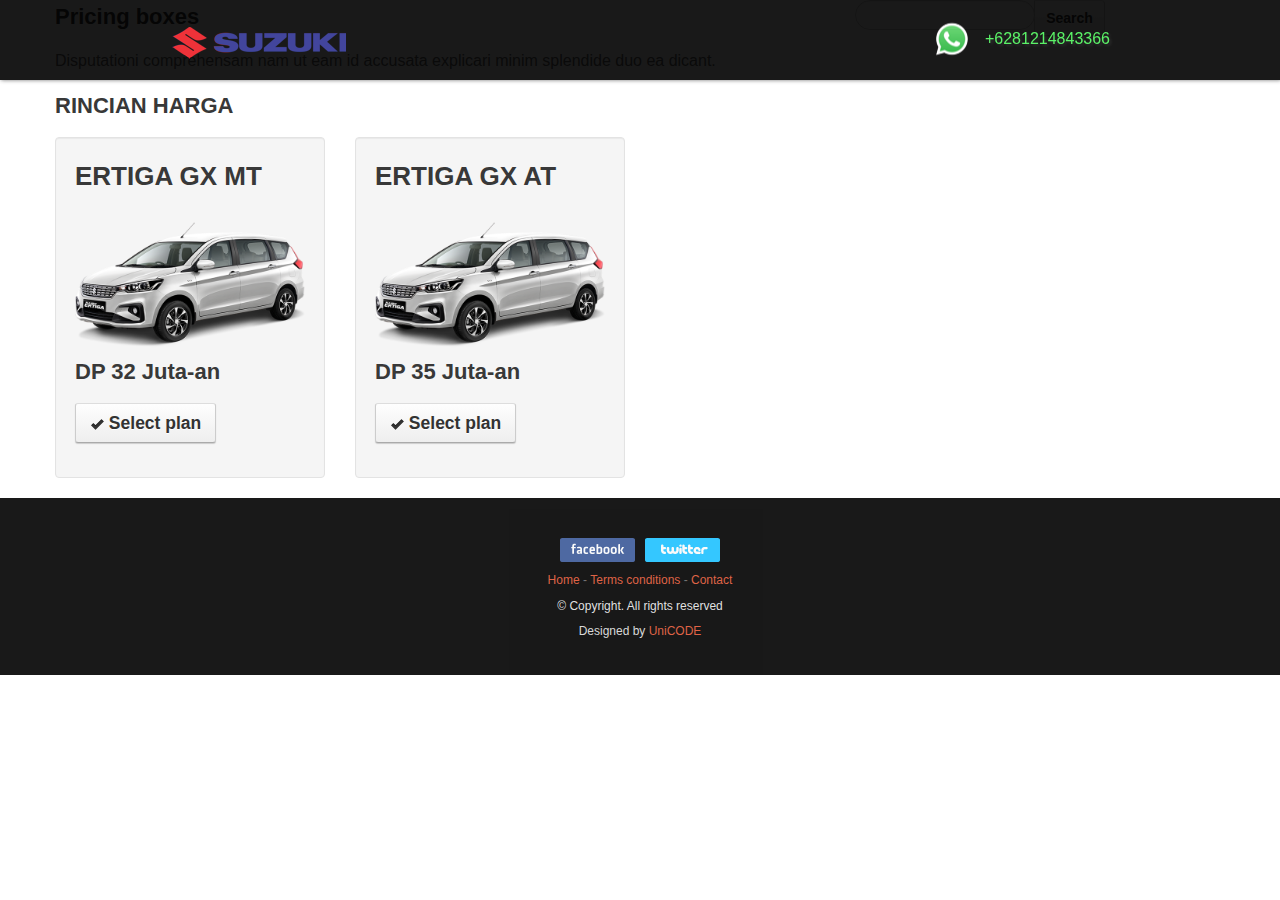
<file: ertigaGX.html>
<!DOCTYPE HTML>
<html>

<head>

  <meta charset="utf-8">
  <meta name="viewport" content="width=device-width, initial-scale=1, maximum-scale=1">

  <title>Suzuki Dealer Bandung</title>

  <meta name="keywords" content="" />
  <meta name="description" content="" />

  <!-- css -->
  <link rel="stylesheet" href="css/bootstrap.css" />
  <link rel="stylesheet" href="css/bootstrap-responsive.css" />
  <link rel="stylesheet" href="css/prettyPhoto.css" />
  <link rel="stylesheet" href="css/sequence.css" />
  <link rel="stylesheet" href="css/style.css" />

  <!-- Favicon -->
  <link rel="shortcut icon" href="img/favicon.ico">

</head>

<body data-spy="scroll" data-target=".bs-docs-sidebar">

  <header>
    <!-- top area -->
    <div class="top-nav">
      <div class="wrapper">
        <div class="logo">
          <a href="index.html">
            <!-- your logo image -->
            <img src="img/Logo-suzuki.png" alt="" />
          </a>
        </div>

        <div class="phone">
           <a href="https://api.whatsapp.com/send?phone=6281214843366&text=Haloo%20Pak%20Firman%20Suzuki.." >
            <p>+6281214843366</p>
          </a>
        </div>
      </div>
    </div>  

  <!-- Subhead
================================================== -->
  <section id="subintro">
    <div class="jumbotron subhead" id="overview">
      <div class="container">
        <div class="row">
          <div class="span8">
            <h3><i class="m-icon-big-swapright m-icon-white"></i> Pricing boxes</h3>
            <p>Disputationi comprehensam nam ut eam id accusata explicari minim splendide duo ea dicant.</p>
          </div>
          <div class="span4">
            <div class="input-append">
              <form class="form-search">
                <input type="text" class="input-medium search-query">
                <button type="submit" class="btn btn-inverse">Search</button>
              </form>
            </div>
          </div>
        </div>
      </div>
    </div>
  </section>

  <section id="maincontent">
    <div class="container">
      <div class="row">
        <div class="span12">
          <h3>RINCIAN HARGA</h3>

          <div class="row">
            <div class="span3">
              <div class="well well-primary">
                <h2>ERTIGA GX MT</h2>
                <img src="img/dummies/ertiga Gx.png" alt="img">

                <h3>DP 32 Juta-an</h3>
                <p><a class="btn btn-large" href="https://api.whatsapp.com/send?phone=6281214843366&text=Haloo%20Pak%20Firman%20-%20Mohon%20Info%20Harga%20-%20Untuk%20Unit%20Suzuki%20..." rel="nofollow"><i class="icon-ok icon"></i> Select plan</a></p>
              </div>
            </div>

            <div class="span3">
              <div class="well well-warning">
                <h2>ERTIGA GX AT</h2>
                <img src="img/dummies/ertiga Gx.png" alt="img">

                <h3>DP 35 Juta-an</h3>
                <p><a class="btn btn-large" href="https://api.whatsapp.com/send?phone=6281214843366&text=Haloo%20Pak%20Firman%20-%20Mohon%20Info%20Harga%20-%20Untuk%20Unit%20Suzuki%20..." rel="nofollow"><i class="icon-ok icon"></i> Select plan</a></p>
              </div>
            </div>

            
          </div>
        </div>
      </div>

    </div>
  </section>

  <!-- footer -->
  <footer>
    <div class="footer">
      <div class="wrapper">
        <div class="social">
          <a href="#" class="fb"> </a> <a href="#" class="tw"> </a>
        </div>

        <div class="subfooter">
          <ul>
            <li><a href="#">Home</a> &#45; </li>
            <li><a href="#">Terms conditions</a> &#45; </li>
            <li><a href="#">Contact</a></li>
          </ul>
          <p class="copyright">&#169; Copyright. All rights reserved</p>

        </div>
        <div class="credits">
          
          Designed by <a href="https://UniCODE_tech.com/">UniCODE</a>
        </div>
      </div>
    </div>
  </footer>


</div>
<!-- end main wrap -->

<!-- Javascript Libraries -->
<script src="js/jquery.min.js"></script>
<script src="js/bootstrap.js"></script>
<script src="js/jquery.prettyPhoto.js"></script>
<script src="js/sequence.jquery.js"></script>
<script src="js/jquery-hover-effect.js"></script>

<!-- Contact Form JavaScript File -->
<script src="contactform/contactform.js"></script>

<!-- Template Custom Javascript File -->
<script src="js/custom.js"></script>

</body>

</html>
</file>
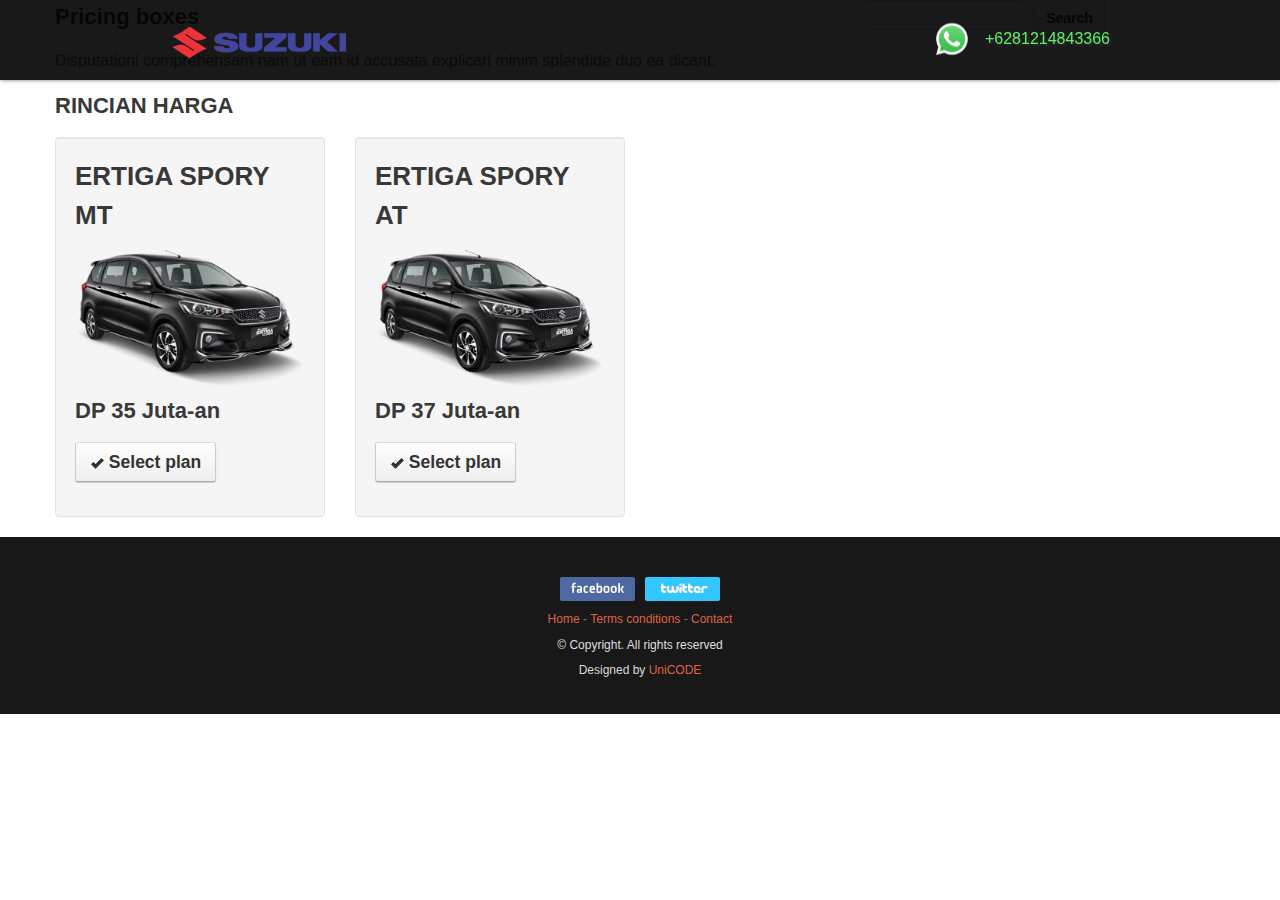
<file: ertigaSporty.html>
<!DOCTYPE HTML>
<html>

<head>

  <meta charset="utf-8">
  <meta name="viewport" content="width=device-width, initial-scale=1, maximum-scale=1">

  <title>Suzuki Dealer Bandung</title>

  <meta name="keywords" content="" />
  <meta name="description" content="" />

  <!-- css -->
  <link rel="stylesheet" href="css/bootstrap.css" />
  <link rel="stylesheet" href="css/bootstrap-responsive.css" />
  <link rel="stylesheet" href="css/prettyPhoto.css" />
  <link rel="stylesheet" href="css/sequence.css" />
  <link rel="stylesheet" href="css/style.css" />

  <!-- Favicon -->
  <link rel="shortcut icon" href="img/favicon.ico">

</head>

<body data-spy="scroll" data-target=".bs-docs-sidebar">

  <header>
    <!-- top area -->
    <div class="top-nav">
      <div class="wrapper">
        <div class="logo">
          <a href="index.html">
            <!-- your logo image -->
            <img src="img/Logo-suzuki.png" alt="" />
          </a>
        </div>

        <div class="phone">
           <a href="https://api.whatsapp.com/send?phone=6281214843366&text=Haloo%20Pak%20Firman%20Suzuki.." >
            <p>+6281214843366</p>
          </a>
        </div>
      </div>
    </div> 

  <!-- Subhead
================================================== -->
  <section id="subintro">
    <div class="jumbotron subhead" id="overview">
      <div class="container">
        <div class="row">
          <div class="span8">
            <h3><i class="m-icon-big-swapright m-icon-white"></i> Pricing boxes</h3>
            <p>Disputationi comprehensam nam ut eam id accusata explicari minim splendide duo ea dicant.</p>
          </div>
          <div class="span4">
            <div class="input-append">
              <form class="form-search">
                <input type="text" class="input-medium search-query">
                <button type="submit" class="btn btn-inverse">Search</button>
              </form>
            </div>
          </div>
        </div>
      </div>
    </div>
  </section>

  <section id="maincontent">
    <div class="container">
      <div class="row">
        <div class="span12">
          <h3>RINCIAN HARGA</h3>

          <div class="row">
            <div class="span3">
              <div class="well well-primary">
                <h2>ERTIGA SPORY MT</h2>
                <img src="img/dummies/ertiga sporty.png" alt="img">

                <h3>DP 35 Juta-an</h3>
                <p><a class="btn btn-large" href="https://api.whatsapp.com/send?phone=6281214843366&text=Haloo%20Pak%20Firman%20-%20Mohon%20Info%20Harga%20-%20Untuk%20Unit%20Suzuki%20..." rel="nofollow"><i class="icon-ok icon"></i> Select plan</a></p>
              </div>
            </div>

            <div class="span3">
              <div class="well well-warning">
                <h2>ERTIGA SPORY AT</h2>
                <img src="img/dummies/ertiga sporty.png" alt="img">

                <h3>DP 37 Juta-an</h3>
                <p><a class="btn btn-large" href="https://api.whatsapp.com/send?phone=6281214843366&text=Haloo%20Pak%20Firman%20-%20Mohon%20Info%20Harga%20-%20Untuk%20Unit%20Suzuki%20..." rel="nofollow"><i class="icon-ok icon"></i> Select plan</a></p>
              </div>
            </div>

            
          </div>
        </div>
      </div>

    </div>
  </section>

  <!-- footer -->
  <footer>
    <div class="footer">
      <div class="wrapper">
        <div class="social">
          <a href="#" class="fb"> </a> <a href="#" class="tw"> </a>
        </div>

        <div class="subfooter">
          <ul>
            <li><a href="#">Home</a> &#45; </li>
            <li><a href="#">Terms conditions</a> &#45; </li>
            <li><a href="#">Contact</a></li>
          </ul>
          <p class="copyright">&#169; Copyright. All rights reserved</p>

        </div>
        <div class="credits">
          
          Designed by <a href="https://UniCODE_tech.com/">UniCODE</a>
        </div>
      </div>
    </div>
  </footer>


</div>
<!-- end main wrap -->

<!-- Javascript Libraries -->
<script src="js/jquery.min.js"></script>
<script src="js/bootstrap.js"></script>
<script src="js/jquery.prettyPhoto.js"></script>
<script src="js/sequence.jquery.js"></script>
<script src="js/jquery-hover-effect.js"></script>

<!-- Contact Form JavaScript File -->
<script src="contactform/contactform.js"></script>

<!-- Template Custom Javascript File -->
<script src="js/custom.js"></script>

</body>

</html>
</file>
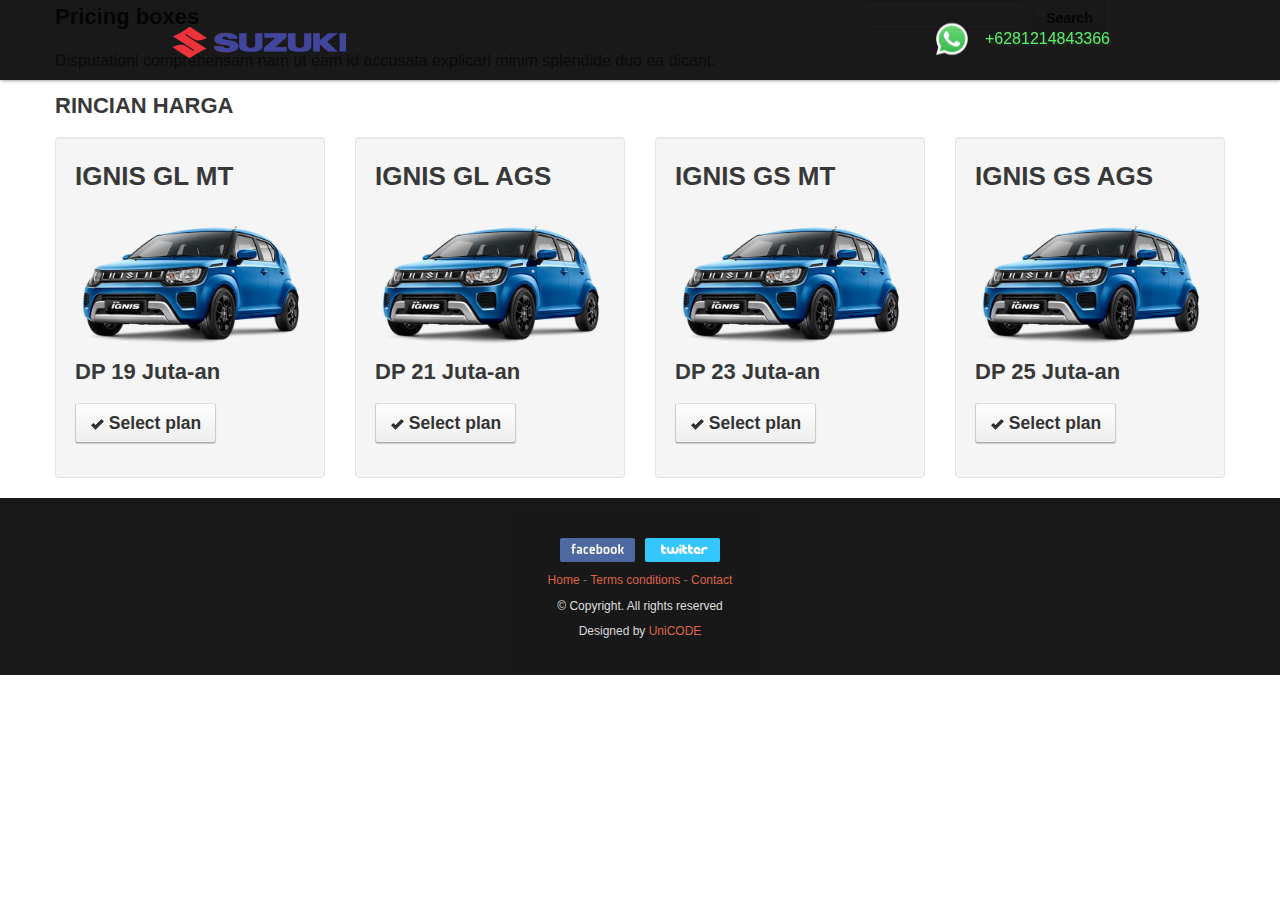
<file: ignis.html>
<!DOCTYPE HTML>
<html>

<head>

  <meta charset="utf-8">
  <meta name="viewport" content="width=device-width, initial-scale=1, maximum-scale=1">

  <title>Suzuki Dealer Bandung</title>

  <meta name="keywords" content="" />
  <meta name="description" content="" />

  <!-- css -->
  <link rel="stylesheet" href="css/bootstrap.css" />
  <link rel="stylesheet" href="css/bootstrap-responsive.css" />
  <link rel="stylesheet" href="css/prettyPhoto.css" />
  <link rel="stylesheet" href="css/sequence.css" />
  <link rel="stylesheet" href="css/style.css" />

  <!-- Favicon -->
  <link rel="shortcut icon" href="img/favicon.ico">

</head>

<body data-spy="scroll" data-target=".bs-docs-sidebar">

  <header>
    <!-- top area -->
    <div class="top-nav">
      <div class="wrapper">
        <div class="logo">
          <a href="index.html">
            <!-- your logo image -->
            <img src="img/Logo-suzuki.png" alt="" />
          </a>
        </div>

        <div class="phone">
           <a href="https://api.whatsapp.com/send?phone=6281214843366&text=Haloo%20Pak%20Firman%20Suzuki.." >
            <p>+6281214843366</p>
          </a>
        </div>
      </div>
    </div>  

  <!-- Subhead
================================================== -->
  <section id="subintro">
    <div class="jumbotron subhead" id="overview">
      <div class="container">
        <div class="row">
          <div class="span8">
            <h3><i class="m-icon-big-swapright m-icon-white"></i> Pricing boxes</h3>
            <p>Disputationi comprehensam nam ut eam id accusata explicari minim splendide duo ea dicant.</p>
          </div>
          <div class="span4">
            <div class="input-append">
              <form class="form-search">
                <input type="text" class="input-medium search-query">
                <button type="submit" class="btn btn-inverse">Search</button>
              </form>
            </div>
          </div>
        </div>
      </div>
    </div>
  </section>

  <section id="maincontent">
    <div class="container">
      <div class="row">
        <div class="span12">
          <h3>RINCIAN HARGA</h3>

          <div class="row">
            <div class="span3">
              <div class="well well-primary">
                <h2>IGNIS GL MT</h2>
                <img src="img/dummies/IGNIS.png" alt="img">

                <h3>DP 19 Juta-an</h3>
                <p><a class="btn btn-large" href="https://api.whatsapp.com/send?phone=6281214843366&text=Haloo%20Pak%20Firman%20-%20Mohon%20Info%20Harga%20-%20Untuk%20Unit%20Suzuki%20..." rel="nofollow"><i class="icon-ok icon"></i> Select plan</a></p>
              </div>
            </div>

            <div class="span3">
              <div class="well well-warning">
                <h2>IGNIS GL AGS</h2>
                <img src="img/dummies/IGNIS.png" alt="img">

                <h3>DP 21 Juta-an</h3>
                <p><a class="btn btn-large" href="https://api.whatsapp.com/send?phone=6281214843366&text=Haloo%20Pak%20Firman%20-%20Mohon%20Info%20Harga%20-%20Untuk%20Unit%20Suzuki%20..." rel="nofollow"><i class="icon-ok icon"></i> Select plan</a></p>
              </div>
            </div>

            <div class="span3">
              <div class="well well-info">
                <h2>IGNIS GS MT </h2>
                <img src="img/dummies/IGNIS.png" alt="img">

                <h3>DP 23 Juta-an</h3>
                <p><a class="btn btn-large" href="https://api.whatsapp.com/send?phone=6281214843366&text=Haloo%20Pak%20Firman%20-%20Mohon%20Info%20Harga%20-%20Untuk%20Unit%20Suzuki%20..." rel="nofollow"><i class="icon-ok icon"></i> Select plan</a></p>
              </div>
            </div>

            <div class="span3">
              <div class="well well-success">
                <h2>IGNIS GS AGS</h2>
                <img src="img/dummies/IGNIS.png" alt="img">

                <h3>DP 25 Juta-an</h3>
                <p><a class="btn btn-large" href="https://api.whatsapp.com/send?phone=6281214843366&text=Haloo%20Pak%20Firman%20-%20Mohon%20Info%20Harga%20-%20Untuk%20Unit%20Suzuki%20..." rel="nofollow"><i class="icon-ok icon"></i> Select plan</a></p>
              </div>
            </div>
          </div>
        </div>
      </div>

    </div>
  </section>

  <!-- footer -->
  <footer>
    <div class="footer">
      <div class="wrapper">
        <div class="social">
          <a href="#" class="fb"> </a> <a href="#" class="tw"> </a>
        </div>

        <div class="subfooter">
          <ul>
            <li><a href="#">Home</a> &#45; </li>
            <li><a href="#">Terms conditions</a> &#45; </li>
            <li><a href="#">Contact</a></li>
          </ul>
          <p class="copyright">&#169; Copyright. All rights reserved</p>

        </div>
        <div class="credits">
          
          Designed by <a href="https://UniCODE_tech.com/">UniCODE</a>
        </div>
      </div>
    </div>
  </footer>


</div>
<!-- end main wrap -->

<!-- Javascript Libraries -->
<script src="js/jquery.min.js"></script>
<script src="js/bootstrap.js"></script>
<script src="js/jquery.prettyPhoto.js"></script>
<script src="js/sequence.jquery.js"></script>
<script src="js/jquery-hover-effect.js"></script>

<!-- Contact Form JavaScript File -->
<script src="contactform/contactform.js"></script>

<!-- Template Custom Javascript File -->
<script src="js/custom.js"></script>

</body>

</html>
</file>
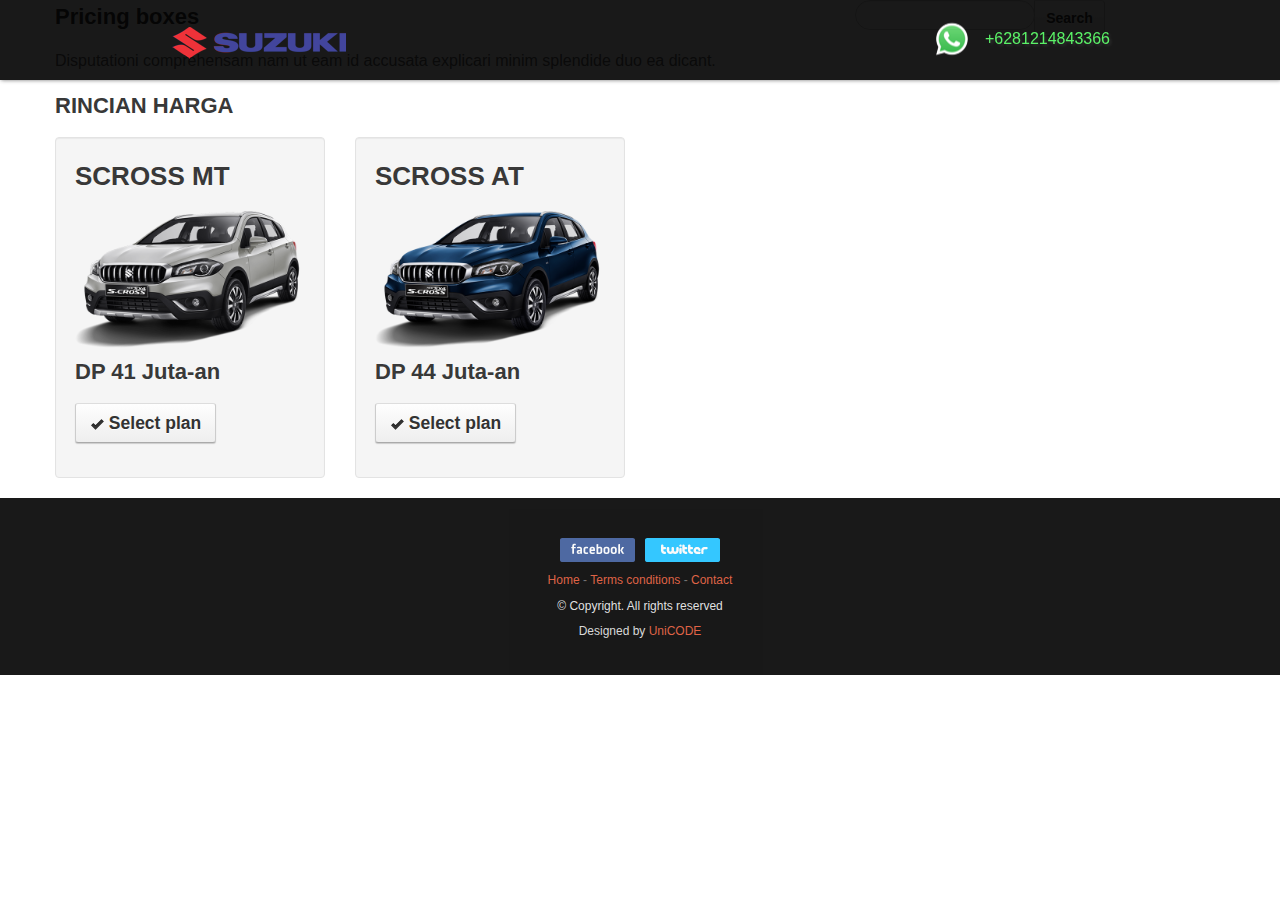
<file: scross.html>
<!DOCTYPE HTML>
<html>

<head>

  <meta charset="utf-8">
  <meta name="viewport" content="width=device-width, initial-scale=1, maximum-scale=1">

  <title>Suzuki Dealer Bandung</title>

  <meta name="keywords" content="" />
  <meta name="description" content="" />

  <!-- css -->
  <link rel="stylesheet" href="css/bootstrap.css" />
  <link rel="stylesheet" href="css/bootstrap-responsive.css" />
  <link rel="stylesheet" href="css/prettyPhoto.css" />
  <link rel="stylesheet" href="css/sequence.css" />
  <link rel="stylesheet" href="css/style.css" />

  <!-- Favicon -->
  <link rel="shortcut icon" href="img/favicon.ico">

</head>

<body data-spy="scroll" data-target=".bs-docs-sidebar">

  <header>
    <!-- top area -->
    <div class="top-nav">
      <div class="wrapper">
        <div class="logo">
          <a href="index.html">
            <!-- your logo image -->
            <img src="img/Logo-suzuki.png" alt="" />
          </a>
        </div>

        <div class="phone">
           <a href="https://api.whatsapp.com/send?phone=6281214843366&text=Haloo%20Pak%20Firman%20Suzuki.." >
            <p>+6281214843366</p>
          </a>
        </div>
      </div>
    </div>  

  <!-- Subhead
================================================== -->
  <section id="subintro">
    <div class="jumbotron subhead" id="overview">
      <div class="container">
        <div class="row">
          <div class="span8">
            <h3><i class="m-icon-big-swapright m-icon-white"></i> Pricing boxes</h3>
            <p>Disputationi comprehensam nam ut eam id accusata explicari minim splendide duo ea dicant.</p>
          </div>
          <div class="span4">
            <div class="input-append">
              <form class="form-search">
                <input type="text" class="input-medium search-query">
                <button type="submit" class="btn btn-inverse">Search</button>
              </form>
            </div>
          </div>
        </div>
      </div>
    </div>
  </section>

  <section id="maincontent">
    <div class="container">
      <div class="row">
        <div class="span12">
          <h3>RINCIAN HARGA</h3>

          <div class="row">
            <div class="span3">
              <div class="well well-primary">
                <h2>SCROSS MT</h2>
                <img src="img/dummies/SCross.png" alt="img">

                <h3>DP 41 Juta-an</h3>
                <p><a class="btn btn-large" href="https://api.whatsapp.com/send?phone=6281214843366&text=Haloo%20Pak%20Firman%20-%20Mohon%20Info%20Harga%20-%20Untuk%20Unit%20Suzuki%20..." rel="nofollow"><i class="icon-ok icon"></i> Select plan</a></p>
              </div>
            </div>

            <div class="span3">
              <div class="well well-warning">
                <h2>SCROSS AT</h2>
                <img src="img/dummies/ScrossAT.png" alt="img">

                <h3>DP 44 Juta-an</h3>
                <p><a class="btn btn-large" href="https://api.whatsapp.com/send?phone=6281214843366&text=Haloo%20Pak%20Firman%20-%20Mohon%20Info%20Harga%20-%20Untuk%20Unit%20Suzuki%20..." rel="nofollow"><i class="icon-ok icon"></i> Select plan</a></p>
              </div>
            </div>

            
          </div>
        </div>
      </div>

    </div>
  </section>

  <!-- footer -->
  <footer>
    <div class="footer">
      <div class="wrapper">
        <div class="social">
          <a href="#" class="fb"> </a> <a href="#" class="tw"> </a>
        </div>

        <div class="subfooter">
          <ul>
            <li><a href="#">Home</a> &#45; </li>
            <li><a href="#">Terms conditions</a> &#45; </li>
            <li><a href="#">Contact</a></li>
          </ul>
          <p class="copyright">&#169; Copyright. All rights reserved</p>

        </div>
        <div class="credits">
          
          Designed by <a href="https://UniCODE_tech.com/">UniCODE</a>
        </div>
      </div>
    </div>
  </footer>


</div>
<!-- end main wrap -->

<!-- Javascript Libraries -->
<script src="js/jquery.min.js"></script>
<script src="js/bootstrap.js"></script>
<script src="js/jquery.prettyPhoto.js"></script>
<script src="js/sequence.jquery.js"></script>
<script src="js/jquery-hover-effect.js"></script>

<!-- Contact Form JavaScript File -->
<script src="contactform/contactform.js"></script>

<!-- Template Custom Javascript File -->
<script src="js/custom.js"></script>

</body>

</html>
</file>
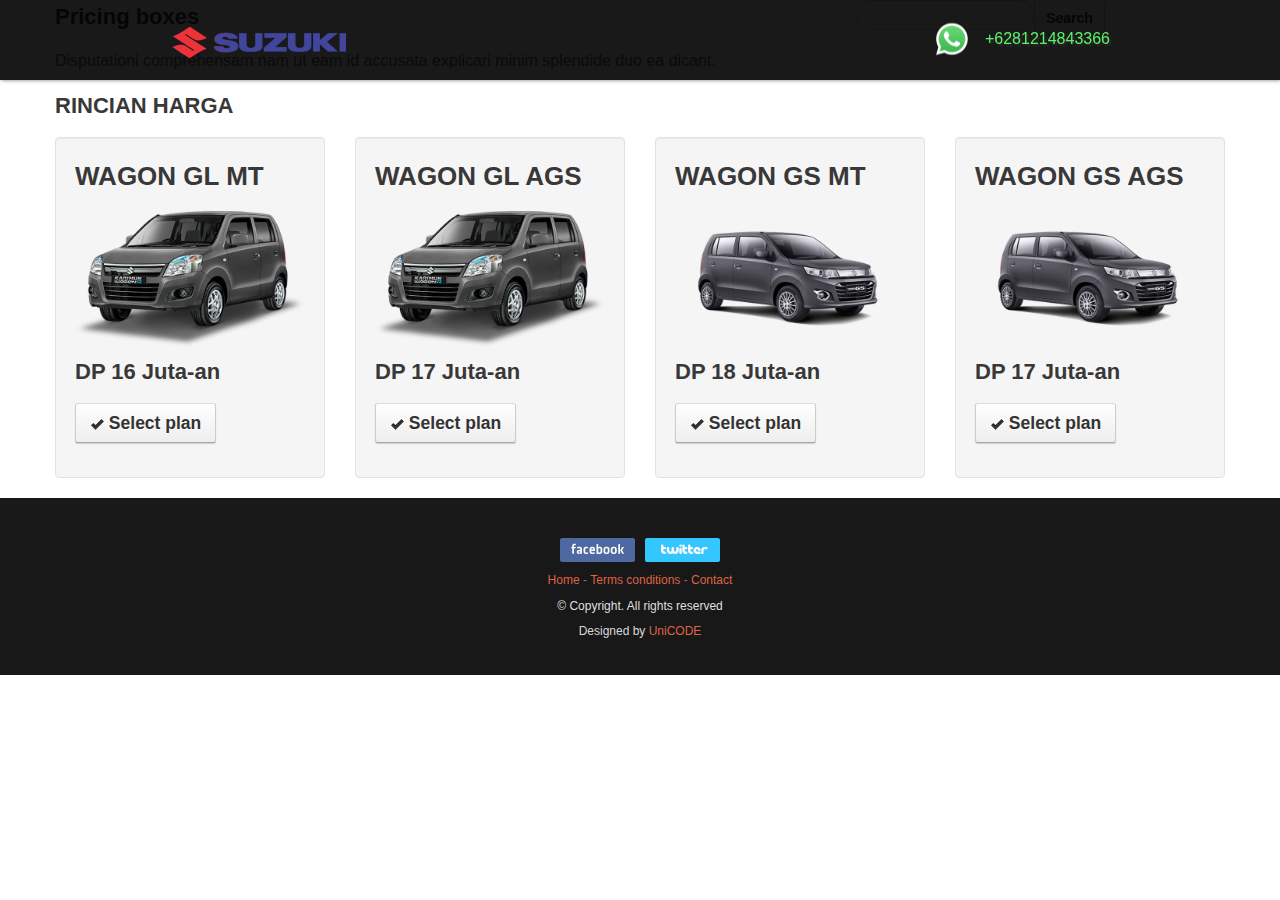
<file: wagon.html>
<!DOCTYPE HTML>
<html>

<head>

  <meta charset="utf-8">
  <meta name="viewport" content="width=device-width, initial-scale=1, maximum-scale=1">

  <title>Suzuki Dealer Bandung</title>

  <meta name="keywords" content="" />
  <meta name="description" content="" />

  <!-- css -->
  <link rel="stylesheet" href="css/bootstrap.css" />
  <link rel="stylesheet" href="css/bootstrap-responsive.css" />
  <link rel="stylesheet" href="css/prettyPhoto.css" />
  <link rel="stylesheet" href="css/sequence.css" />
  <link rel="stylesheet" href="css/style.css" />

  <!-- Favicon -->
  <link rel="shortcut icon" href="img/favicon.ico">

</head>

<body data-spy="scroll" data-target=".bs-docs-sidebar">

  <header>
    <!-- top area -->
    <div class="top-nav">
      <div class="wrapper">
        <div class="logo">
          <a href="index.html">
            <!-- your logo image -->
            <img src="img/Logo-suzuki.png" alt="" />
          </a>
        </div>

        <div class="phone">
           <a href="https://api.whatsapp.com/send?phone=6281214843366&text=Haloo%20Pak%20Firman%20Suzuki.." >
            <p>+6281214843366</p>
          </a>
        </div>
      </div>
    </div>  

  <!-- Subhead
================================================== -->
  <section id="subintro">
    <div class="jumbotron subhead" id="overview">
      <div class="container">
        <div class="row">
          <div class="span8">
            <h3><i class="m-icon-big-swapright m-icon-white"></i> Pricing boxes</h3>
            <p>Disputationi comprehensam nam ut eam id accusata explicari minim splendide duo ea dicant.</p>
          </div>
          <div class="span4">
            <div class="input-append">
              <form class="form-search">
                <input type="text" class="input-medium search-query">
                <button type="submit" class="btn btn-inverse">Search</button>
              </form>
            </div>
          </div>
        </div>
      </div>
    </div>
  </section>

  <section id="maincontent">
    <div class="container">
      <div class="row">
        <div class="span12">
          <h3>RINCIAN HARGA</h3>

          <div class="row">
            <div class="span3">
              <div class="well well-primary">
                <h2>WAGON GL MT</h2>
                <img src="img/dummies/wagoon GL.png" alt="img">

                <h3>DP 16 Juta-an</h3>
                <p><a class="btn btn-large" href="https://api.whatsapp.com/send?phone=6281214843366&text=Haloo%20Pak%20Firman%20-%20Mohon%20Info%20Harga%20-%20Untuk%20Unit%20Suzuki%20..." rel="nofollow"><i class="icon-ok icon"></i> Select plan</a></p>
              </div>
            </div>

            <div class="span3">
              <div class="well well-warning">
                <h2>WAGON GL AGS</h2>
                <img src="img/dummies/wagoon GL.png" alt="img">

                <h3>DP 17 Juta-an</h3>
                <p><a class="btn btn-large" href="https://api.whatsapp.com/send?phone=6281214843366&text=Haloo%20Pak%20Firman%20-%20Mohon%20Info%20Harga%20-%20Untuk%20Unit%20Suzuki%20..." rel="nofollow"><i class="icon-ok icon"></i> Select plan</a></p>
              </div>
            </div>

            <div class="span3">
              <div class="well well-info">
                <h2>WAGON GS MT </h2>
                <img src="img/dummies/wagoon.png" alt="img">

                <h3>DP 18 Juta-an</h3>
                <p><a class="btn btn-large" href="https://api.whatsapp.com/send?phone=6281214843366&text=Haloo%20Pak%20Firman%20-%20Mohon%20Info%20Harga%20-%20Untuk%20Unit%20Suzuki%20..." rel="nofollow"><i class="icon-ok icon"></i> Select plan</a></p>
              </div>
            </div>

            <div class="span3">
              <div class="well well-success">
                <h2>WAGON GS AGS</h2>
                <img src="img/dummies/wagoon.png" alt="img">

                <h3>DP 17 Juta-an</h3>
                <p><a class="btn btn-large" href="https://api.whatsapp.com/send?phone=6281214843366&text=Haloo%20Pak%20Firman%20-%20Mohon%20Info%20Harga%20-%20Untuk%20Unit%20Suzuki%20..." rel="nofollow"><i class="icon-ok icon"></i> Select plan</a></p>
              </div>
            </div>
          </div>
        </div>
      </div>

    </div>
  </section>

  <!-- footer -->
  <footer>
    <div class="footer">
      <div class="wrapper">
        <div class="social">
          <a href="#" class="fb"> </a> <a href="#" class="tw"> </a>
        </div>

        <div class="subfooter">
          <ul>
            <li><a href="#">Home</a> &#45; </li>
            <li><a href="#">Terms conditions</a> &#45; </li>
            <li><a href="#">Contact</a></li>
          </ul>
          <p class="copyright">&#169; Copyright. All rights reserved</p>

        </div>
        <div class="credits">
          
          Designed by <a href="https://UniCODE_tech.com/">UniCODE</a>
        </div>
      </div>
    </div>
  </footer>


</div>
<!-- end main wrap -->

<!-- Javascript Libraries -->
<script src="js/jquery.min.js"></script>
<script src="js/bootstrap.js"></script>
<script src="js/jquery.prettyPhoto.js"></script>
<script src="js/sequence.jquery.js"></script>
<script src="js/jquery-hover-effect.js"></script>

<!-- Contact Form JavaScript File -->
<script src="contactform/contactform.js"></script>

<!-- Template Custom Javascript File -->
<script src="js/custom.js"></script>

</body>

</html>
</file>
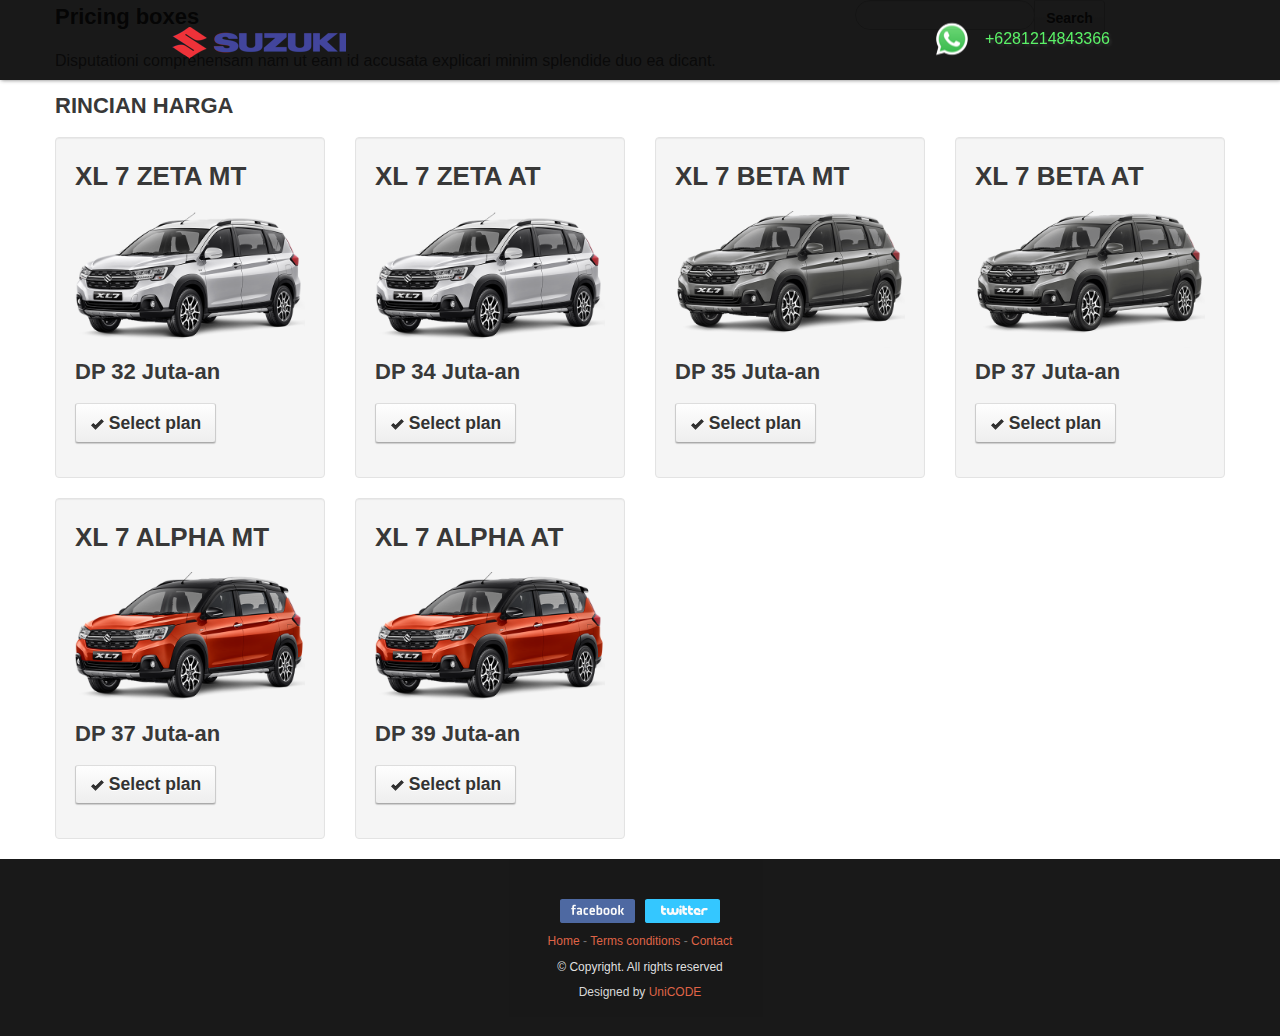
<file: xl7.html>
<!DOCTYPE HTML>
<html>

<head>

  <meta charset="utf-8">
  <meta name="viewport" content="width=device-width, initial-scale=1, maximum-scale=1">

  <title>Suzuki Dealer Bandung</title>

  <meta name="keywords" content="" />
  <meta name="description" content="" />

  <!-- css -->
  <link rel="stylesheet" href="css/bootstrap.css" />
  <link rel="stylesheet" href="css/bootstrap-responsive.css" />
  <link rel="stylesheet" href="css/prettyPhoto.css" />
  <link rel="stylesheet" href="css/sequence.css" />
  <link rel="stylesheet" href="css/style.css" />

  <!-- Favicon -->
  <link rel="shortcut icon" href="img/favicon.ico">

</head>

<body data-spy="scroll" data-target=".bs-docs-sidebar">

  <header>
    <!-- top area -->
    <div class="top-nav">
      <div class="wrapper">
        <div class="logo">
          <a href="index.html">
            <!-- your logo image -->
            <img src="img/Logo-suzuki.png" alt="" />
          </a>
        </div>

        <div class="phone">
           <a href="https://api.whatsapp.com/send?phone=6281214843366&text=Haloo%20Pak%20Firman%20Suzuki.." >
            <p>+6281214843366</p>
          </a>
        </div>
      </div>
    </div>  

  <!-- Subhead
================================================== -->
  <section id="subintro">
    <div class="jumbotron subhead" id="overview">
      <div class="container">
        <div class="row">
          <div class="span8">
            <h3><i class="m-icon-big-swapright m-icon-white"></i> Pricing boxes</h3>
            <p>Disputationi comprehensam nam ut eam id accusata explicari minim splendide duo ea dicant.</p>
          </div>
          <div class="span4">
            <div class="input-append">
              <form class="form-search">
                <input type="text" class="input-medium search-query">
                <button type="submit" class="btn btn-inverse">Search</button>
              </form>
            </div>
          </div>
        </div>
      </div>
    </div>
  </section>

  <section id="maincontent">
    <div class="container">
      <div class="row">
        <div class="span12">
          <h3>RINCIAN HARGA</h3>

          <div class="row">
            <div class="span3">
              <div class="well well-primary">
                <h2>XL 7 ZETA MT</h2>
                <img src="img/dummies/XL7 Zetta2.png" alt="img">

                <h3>DP 32 Juta-an</h3>
                <p><a class="btn btn-large" href="https://api.whatsapp.com/send?phone=6281214843366&text=Haloo%20Pak%20Firman%20-%20Mohon%20Info%20Harga%20-%20Untuk%20Unit%20Suzuki%20..." rel="nofollow"><i class="icon-ok icon"></i> Select plan</a></p>
              </div>
            </div>

            <div class="span3">
              <div class="well well-warning">
                <h2>XL 7 ZETA AT</h2>
                <img src="img/dummies/XL7 Zetta2.png" alt="img">

                <h3>DP 34 Juta-an</h3>
                <p><a class="btn btn-large" href="https://api.whatsapp.com/send?phone=6281214843366&text=Haloo%20Pak%20Firman%20-%20Mohon%20Info%20Harga%20-%20Untuk%20Unit%20Suzuki%20..." rel="nofollow"><i class="icon-ok icon"></i> Select plan</a></p>
              </div>
            </div>

            <div class="span3">
              <div class="well well-info">
                <h2>XL 7 BETA MT </h2>
                <img src="img/dummies/XL7 Beta1.png" alt="img">

                <h3>DP 35 Juta-an</h3>
                <p><a class="btn btn-large" href="https://api.whatsapp.com/send?phone=6281214843366&text=Haloo%20Pak%20Firman%20-%20Mohon%20Info%20Harga%20-%20Untuk%20Unit%20Suzuki%20..." rel="nofollow"><i class="icon-ok icon"></i> Select plan</a></p>
              </div>
            </div>

            <div class="span3">
              <div class="well well-success">
                <h2>XL 7 BETA AT</h2>
                <img src="img/dummies/XL7 Beta1.png" alt="img">

                <h3>DP 37 Juta-an</h3>
                <p><a class="btn btn-large" href="https://api.whatsapp.com/send?phone=6281214843366&text=Haloo%20Pak%20Firman%20-%20Mohon%20Info%20Harga%20-%20Untuk%20Unit%20Suzuki%20..." rel="nofollow"><i class="icon-ok icon"></i> Select plan</a></p>
              </div>
            </div>

            <div class="span3">
                <div class="well well-success">
                  <h2>XL 7 ALPHA MT</h2>
                  <img src="img/dummies/XL7 Alpha.png" alt="img">
  
                  <h3>DP 37 Juta-an</h3>
                  <p><a class="btn btn-large" href="https://api.whatsapp.com/send?phone=6281214843366&text=Haloo%20Pak%20Firman%20-%20Mohon%20Info%20Harga%20-%20Untuk%20Unit%20Suzuki%20..." rel="nofollow"><i class="icon-ok icon"></i> Select plan</a></p>
                </div>
              </div>

              <div class="span3">
                <div class="well well-success">
                  <h2>XL 7 ALPHA AT</h2>
                  <img src="img/dummies/XL7 Alpha.png" alt="img">
  
                  <h3>DP 39 Juta-an</h3>
                  <p><a class="btn btn-large" href="https://api.whatsapp.com/send?phone=6281214843366&text=Haloo%20Pak%20Firman%20-%20Mohon%20Info%20Harga%20-%20Untuk%20Unit%20Suzuki%20..." rel="nofollow"><i class="icon-ok icon"></i> Select plan</a></p>
                </div>
              </div>
          </div>
        </div>
      </div>

    </div>
  </section>

  <!-- footer -->
  <footer>
    <div class="footer">
      <div class="wrapper">
        <div class="social">
          <a href="#" class="fb"> </a> <a href="#" class="tw"> </a>
        </div>

        <div class="subfooter">
          <ul>
            <li><a href="#">Home</a> &#45; </li>
            <li><a href="#">Terms conditions</a> &#45; </li>
            <li><a href="#">Contact</a></li>
          </ul>
          <p class="copyright">&#169; Copyright. All rights reserved</p>

        </div>
        <div class="credits">
          
          Designed by <a href="https://UniCODE_tech.com/">UniCODE</a>
        </div>
      </div>
    </div>
  </footer>


</div>
<!-- end main wrap -->

<!-- Javascript Libraries -->
<script src="js/jquery.min.js"></script>
<script src="js/bootstrap.js"></script>
<script src="js/jquery.prettyPhoto.js"></script>
<script src="js/sequence.jquery.js"></script>
<script src="js/jquery-hover-effect.js"></script>

<!-- Contact Form JavaScript File -->
<script src="contactform/contactform.js"></script>

<!-- Template Custom Javascript File -->
<script src="js/custom.js"></script>

</body>

</html>
</file>
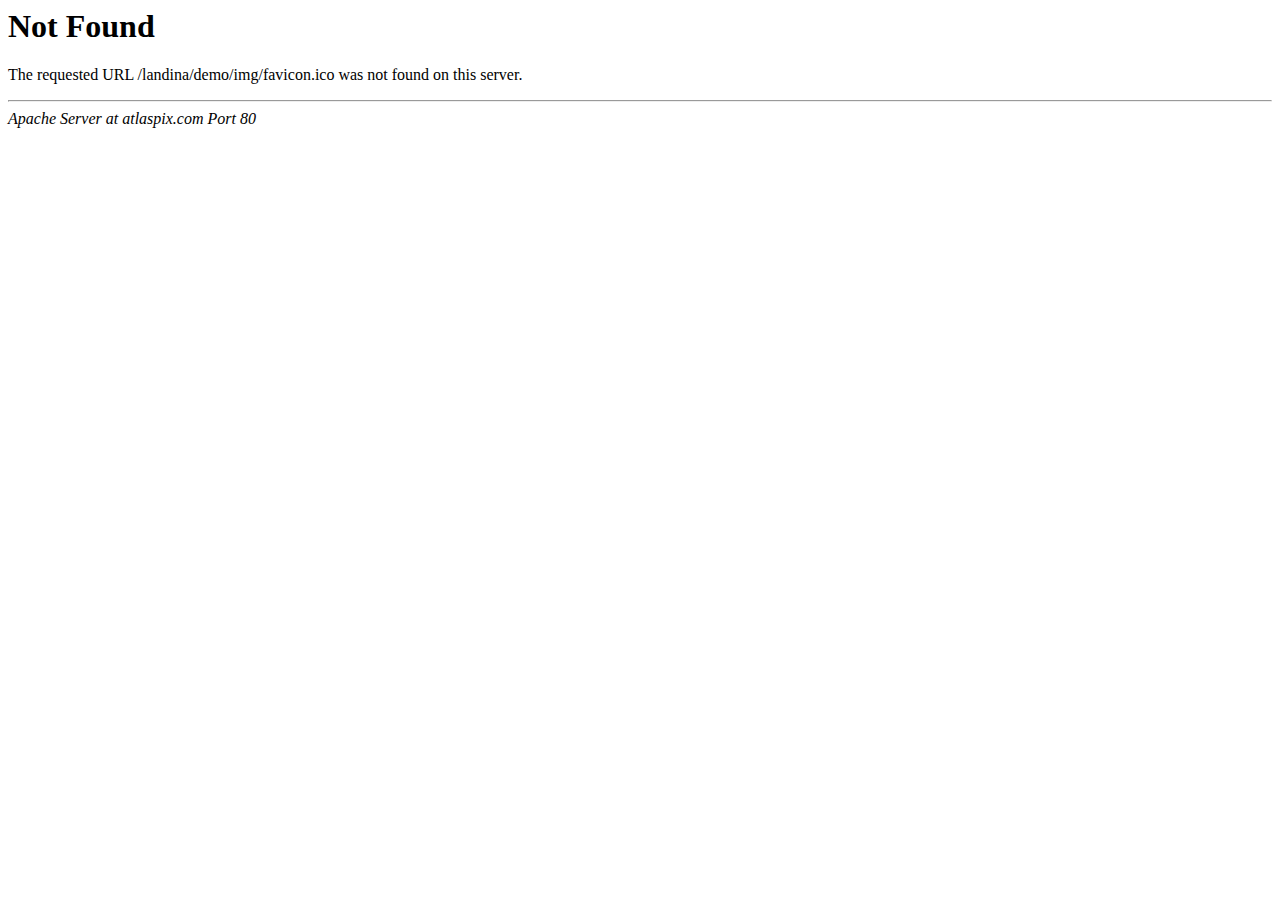
<file: img/favicon.html>
<!DOCTYPE HTML PUBLIC "-//IETF//DTD HTML 2.0//EN">
<html><head>
<title>404 Not Found</title>
</head><body>
<h1>Not Found</h1>
<p>The requested URL /landina/demo/img/favicon.ico was not found on this server.</p>
<hr>
<address>Apache Server at atlaspix.com Port 80</address>
</body></html>
</file>
<file: css/prettyPhoto.css>
div.pp_default .pp_top,div.pp_default .pp_top .pp_middle,div.pp_default .pp_top .pp_left,div.pp_default .pp_top .pp_right,div.pp_default .pp_bottom,div.pp_default .pp_bottom .pp_left,div.pp_default .pp_bottom .pp_middle,div.pp_default .pp_bottom .pp_right{height:13px}
div.pp_default .pp_top .pp_left{background:url(../images/prettyPhoto/default/sprite.png) -78px -93px no-repeat}
div.pp_default .pp_top .pp_middle{background:url(../images/prettyPhoto/default/sprite_x.png) top left repeat-x}
div.pp_default .pp_top .pp_right{background:url(../images/prettyPhoto/default/sprite.png) -112px -93px no-repeat}
div.pp_default .pp_content .ppt{color:#f8f8f8}
div.pp_default .pp_content_container .pp_left{background:url(../images/prettyPhoto/default/sprite_y.png) -7px 0 repeat-y;padding-left:13px}
div.pp_default .pp_content_container .pp_right{background:url(../images/prettyPhoto/default/sprite_y.png) top right repeat-y;padding-right:13px}
div.pp_default .pp_next:hover{background:url(../images/prettyPhoto/default/sprite_next.png) center right no-repeat;cursor:pointer}
div.pp_default .pp_previous:hover{background:url(../images/prettyPhoto/default/sprite_prev.png) center left no-repeat;cursor:pointer}
div.pp_default .pp_expand{background:url(../images/prettyPhoto/default/sprite.png) 0 -29px no-repeat;cursor:pointer;width:28px;height:28px}
div.pp_default .pp_expand:hover{background:url(../images/prettyPhoto/default/sprite.png) 0 -56px no-repeat;cursor:pointer}
div.pp_default .pp_contract{background:url(../images/prettyPhoto/default/sprite.png) 0 -84px no-repeat;cursor:pointer;width:28px;height:28px}
div.pp_default .pp_contract:hover{background:url(../images/prettyPhoto/default/sprite.png) 0 -113px no-repeat;cursor:pointer}
div.pp_default .pp_close{width:30px;height:30px;background:url(../images/prettyPhoto/default/sprite.png) 2px 1px no-repeat;cursor:pointer}
div.pp_default .pp_gallery ul li a{background:url(../images/prettyPhoto/default/default_thumb.png) center center #f8f8f8;border:1px solid #aaa}
div.pp_default .pp_social{margin-top:7px}
div.pp_default .pp_gallery a.pp_arrow_previous,div.pp_default .pp_gallery a.pp_arrow_next{position:static;left:auto}
div.pp_default .pp_nav .pp_play,div.pp_default .pp_nav .pp_pause{background:url(../images/prettyPhoto/default/sprite.png) -51px 1px no-repeat;height:30px;width:30px}
div.pp_default .pp_nav .pp_pause{background-position:-51px -29px}
div.pp_default a.pp_arrow_previous,div.pp_default a.pp_arrow_next{background:url(../images/prettyPhoto/default/sprite.png) -31px -3px no-repeat;height:20px;width:20px;margin:4px 0 0}
div.pp_default a.pp_arrow_next{left:52px;background-position:-82px -3px}
div.pp_default .pp_content_container .pp_details{margin-top:5px}
div.pp_default .pp_nav{clear:none;height:30px;width:110px;position:relative}
div.pp_default .pp_nav .currentTextHolder{font-family:Georgia;font-style:italic;color:#999;font-size:11px;left:75px;line-height:25px;position:absolute;top:2px;margin:0;padding:0 0 0 10px}
div.pp_default .pp_close:hover,div.pp_default .pp_nav .pp_play:hover,div.pp_default .pp_nav .pp_pause:hover,div.pp_default .pp_arrow_next:hover,div.pp_default .pp_arrow_previous:hover{opacity:0.7}
div.pp_default .pp_description{font-size:11px;font-weight:700;line-height:14px;margin:5px 50px 5px 0}
div.pp_default .pp_bottom .pp_left{background:url(../images/prettyPhoto/default/sprite.png) -78px -127px no-repeat}
div.pp_default .pp_bottom .pp_middle{background:url(../images/prettyPhoto/default/sprite_x.png) bottom left repeat-x}
div.pp_default .pp_bottom .pp_right{background:url(../images/prettyPhoto/default/sprite.png) -112px -127px no-repeat}
div.pp_default .pp_loaderIcon{background:url(../images/prettyPhoto/default/loader.gif) center center no-repeat}
div.light_rounded .pp_top .pp_left{background:url(../images/prettyPhoto/light_rounded/sprite.png) -88px -53px no-repeat}
div.light_rounded .pp_top .pp_right{background:url(../images/prettyPhoto/light_rounded/sprite.png) -110px -53px no-repeat}
div.light_rounded .pp_next:hover{background:url(../images/prettyPhoto/light_rounded/btnNext.png) center right no-repeat;cursor:pointer}
div.light_rounded .pp_previous:hover{background:url(../images/prettyPhoto/light_rounded/btnPrevious.png) center left no-repeat;cursor:pointer}
div.light_rounded .pp_expand{background:url(../images/prettyPhoto/light_rounded/sprite.png) -31px -26px no-repeat;cursor:pointer}
div.light_rounded .pp_expand:hover{background:url(../images/prettyPhoto/light_rounded/sprite.png) -31px -47px no-repeat;cursor:pointer}
div.light_rounded .pp_contract{background:url(../images/prettyPhoto/light_rounded/sprite.png) 0 -26px no-repeat;cursor:pointer}
div.light_rounded .pp_contract:hover{background:url(../images/prettyPhoto/light_rounded/sprite.png) 0 -47px no-repeat;cursor:pointer}
div.light_rounded .pp_close{width:75px;height:22px;background:url(../images/prettyPhoto/light_rounded/sprite.png) -1px -1px no-repeat;cursor:pointer}
div.light_rounded .pp_nav .pp_play{background:url(../images/prettyPhoto/light_rounded/sprite.png) -1px -100px no-repeat;height:15px;width:14px}
div.light_rounded .pp_nav .pp_pause{background:url(../images/prettyPhoto/light_rounded/sprite.png) -24px -100px no-repeat;height:15px;width:14px}
div.light_rounded .pp_arrow_previous{background:url(../images/prettyPhoto/light_rounded/sprite.png) 0 -71px no-repeat}
div.light_rounded .pp_arrow_next{background:url(../images/prettyPhoto/light_rounded/sprite.png) -22px -71px no-repeat}
div.light_rounded .pp_bottom .pp_left{background:url(../images/prettyPhoto/light_rounded/sprite.png) -88px -80px no-repeat}
div.light_rounded .pp_bottom .pp_right{background:url(../images/prettyPhoto/light_rounded/sprite.png) -110px -80px no-repeat}
div.dark_rounded .pp_top .pp_left{background:url(../images/prettyPhoto/dark_rounded/sprite.png) -88px -53px no-repeat}
div.dark_rounded .pp_top .pp_right{background:url(../images/prettyPhoto/dark_rounded/sprite.png) -110px -53px no-repeat}
div.dark_rounded .pp_content_container .pp_left{background:url(../images/prettyPhoto/dark_rounded/contentPattern.png) top left repeat-y}
div.dark_rounded .pp_content_container .pp_right{background:url(../images/prettyPhoto/dark_rounded/contentPattern.png) top right repeat-y}
div.dark_rounded .pp_next:hover{background:url(../images/prettyPhoto/dark_rounded/btnNext.png) center right no-repeat;cursor:pointer}
div.dark_rounded .pp_previous:hover{background:url(../images/prettyPhoto/dark_rounded/btnPrevious.png) center left no-repeat;cursor:pointer}
div.dark_rounded .pp_expand{background:url(../images/prettyPhoto/dark_rounded/sprite.png) -31px -26px no-repeat;cursor:pointer}
div.dark_rounded .pp_expand:hover{background:url(../images/prettyPhoto/dark_rounded/sprite.png) -31px -47px no-repeat;cursor:pointer}
div.dark_rounded .pp_contract{background:url(../images/prettyPhoto/dark_rounded/sprite.png) 0 -26px no-repeat;cursor:pointer}
div.dark_rounded .pp_contract:hover{background:url(../images/prettyPhoto/dark_rounded/sprite.png) 0 -47px no-repeat;cursor:pointer}
div.dark_rounded .pp_close{width:75px;height:22px;background:url(../images/prettyPhoto/dark_rounded/sprite.png) -1px -1px no-repeat;cursor:pointer}
div.dark_rounded .pp_description{margin-right:85px;color:#fff}
div.dark_rounded .pp_nav .pp_play{background:url(../images/prettyPhoto/dark_rounded/sprite.png) -1px -100px no-repeat;height:15px;width:14px}
div.dark_rounded .pp_nav .pp_pause{background:url(../images/prettyPhoto/dark_rounded/sprite.png) -24px -100px no-repeat;height:15px;width:14px}
div.dark_rounded .pp_arrow_previous{background:url(../images/prettyPhoto/dark_rounded/sprite.png) 0 -71px no-repeat}
div.dark_rounded .pp_arrow_next{background:url(../images/prettyPhoto/dark_rounded/sprite.png) -22px -71px no-repeat}
div.dark_rounded .pp_bottom .pp_left{background:url(../images/prettyPhoto/dark_rounded/sprite.png) -88px -80px no-repeat}
div.dark_rounded .pp_bottom .pp_right{background:url(../images/prettyPhoto/dark_rounded/sprite.png) -110px -80px no-repeat}
div.dark_rounded .pp_loaderIcon{background:url(../images/prettyPhoto/dark_rounded/loader.gif) center center no-repeat}
div.dark_square .pp_left,div.dark_square .pp_middle,div.dark_square .pp_right,div.dark_square .pp_content{background:#000}
div.dark_square .pp_description{color:#fff;margin:0 85px 0 0}
div.dark_square .pp_loaderIcon{background:url(../images/prettyPhoto/dark_square/loader.gif) center center no-repeat}
div.dark_square .pp_expand{background:url(../images/prettyPhoto/dark_square/sprite.png) -31px -26px no-repeat;cursor:pointer}
div.dark_square .pp_expand:hover{background:url(../images/prettyPhoto/dark_square/sprite.png) -31px -47px no-repeat;cursor:pointer}
div.dark_square .pp_contract{background:url(../images/prettyPhoto/dark_square/sprite.png) 0 -26px no-repeat;cursor:pointer}
div.dark_square .pp_contract:hover{background:url(../images/prettyPhoto/dark_square/sprite.png) 0 -47px no-repeat;cursor:pointer}
div.dark_square .pp_close{width:75px;height:22px;background:url(../images/prettyPhoto/dark_square/sprite.png) -1px -1px no-repeat;cursor:pointer}
div.dark_square .pp_nav{clear:none}
div.dark_square .pp_nav .pp_play{background:url(../images/prettyPhoto/dark_square/sprite.png) -1px -100px no-repeat;height:15px;width:14px}
div.dark_square .pp_nav .pp_pause{background:url(../images/prettyPhoto/dark_square/sprite.png) -24px -100px no-repeat;height:15px;width:14px}
div.dark_square .pp_arrow_previous{background:url(../images/prettyPhoto/dark_square/sprite.png) 0 -71px no-repeat}
div.dark_square .pp_arrow_next{background:url(../images/prettyPhoto/dark_square/sprite.png) -22px -71px no-repeat}
div.dark_square .pp_next:hover{background:url(../images/prettyPhoto/dark_square/btnNext.png) center right no-repeat;cursor:pointer}
div.dark_square .pp_previous:hover{background:url(../images/prettyPhoto/dark_square/btnPrevious.png) center left no-repeat;cursor:pointer}
div.light_square .pp_expand{background:url(../images/prettyPhoto/light_square/sprite.png) -31px -26px no-repeat;cursor:pointer}
div.light_square .pp_expand:hover{background:url(../images/prettyPhoto/light_square/sprite.png) -31px -47px no-repeat;cursor:pointer}
div.light_square .pp_contract{background:url(../images/prettyPhoto/light_square/sprite.png) 0 -26px no-repeat;cursor:pointer}
div.light_square .pp_contract:hover{background:url(../images/prettyPhoto/light_square/sprite.png) 0 -47px no-repeat;cursor:pointer}
div.light_square .pp_close{width:75px;height:22px;background:url(../images/prettyPhoto/light_square/sprite.png) -1px -1px no-repeat;cursor:pointer}
div.light_square .pp_nav .pp_play{background:url(../images/prettyPhoto/light_square/sprite.png) -1px -100px no-repeat;height:15px;width:14px}
div.light_square .pp_nav .pp_pause{background:url(../images/prettyPhoto/light_square/sprite.png) -24px -100px no-repeat;height:15px;width:14px}
div.light_square .pp_arrow_previous{background:url(../images/prettyPhoto/light_square/sprite.png) 0 -71px no-repeat}
div.light_square .pp_arrow_next{background:url(../images/prettyPhoto/light_square/sprite.png) -22px -71px no-repeat}
div.light_square .pp_next:hover{background:url(../images/prettyPhoto/light_square/btnNext.png) center right no-repeat;cursor:pointer}
div.light_square .pp_previous:hover{background:url(../images/prettyPhoto/light_square/btnPrevious.png) center left no-repeat;cursor:pointer}
div.facebook .pp_top .pp_left{background:url(../images/prettyPhoto/facebook/sprite.png) -88px -53px no-repeat}
div.facebook .pp_top .pp_middle{background:url(../images/prettyPhoto/facebook/contentPatternTop.png) top left repeat-x}
div.facebook .pp_top .pp_right{background:url(../images/prettyPhoto/facebook/sprite.png) -110px -53px no-repeat}
div.facebook .pp_content_container .pp_left{background:url(../images/prettyPhoto/facebook/contentPatternLeft.png) top left repeat-y}
div.facebook .pp_content_container .pp_right{background:url(../images/prettyPhoto/facebook/contentPatternRight.png) top right repeat-y}
div.facebook .pp_expand{background:url(../images/prettyPhoto/facebook/sprite.png) -31px -26px no-repeat;cursor:pointer}
div.facebook .pp_expand:hover{background:url(../images/prettyPhoto/facebook/sprite.png) -31px -47px no-repeat;cursor:pointer}
div.facebook .pp_contract{background:url(../images/prettyPhoto/facebook/sprite.png) 0 -26px no-repeat;cursor:pointer}
div.facebook .pp_contract:hover{background:url(../images/prettyPhoto/facebook/sprite.png) 0 -47px no-repeat;cursor:pointer}
div.facebook .pp_close{width:22px;height:22px;background:url(../images/prettyPhoto/facebook/sprite.png) -1px -1px no-repeat;cursor:pointer}
div.facebook .pp_description{margin:0 37px 0 0}
div.facebook .pp_loaderIcon{background:url(../images/prettyPhoto/facebook/loader.gif) center center no-repeat}
div.facebook .pp_arrow_previous{background:url(../images/prettyPhoto/facebook/sprite.png) 0 -71px no-repeat;height:22px;margin-top:0;width:22px}
div.facebook .pp_arrow_previous.disabled{background-position:0 -96px;cursor:default}
div.facebook .pp_arrow_next{background:url(../images/prettyPhoto/facebook/sprite.png) -32px -71px no-repeat;height:22px;margin-top:0;width:22px}
div.facebook .pp_arrow_next.disabled{background-position:-32px -96px;cursor:default}
div.facebook .pp_nav{margin-top:0}
div.facebook .pp_nav p{font-size:15px;padding:0 3px 0 4px}
div.facebook .pp_nav .pp_play{background:url(../images/prettyPhoto/facebook/sprite.png) -1px -123px no-repeat;height:22px;width:22px}
div.facebook .pp_nav .pp_pause{background:url(../images/prettyPhoto/facebook/sprite.png) -32px -123px no-repeat;height:22px;width:22px}
div.facebook .pp_next:hover{background:url(../images/prettyPhoto/facebook/btnNext.png) center right no-repeat;cursor:pointer}
div.facebook .pp_previous:hover{background:url(../images/prettyPhoto/facebook/btnPrevious.png) center left no-repeat;cursor:pointer}
div.facebook .pp_bottom .pp_left{background:url(../images/prettyPhoto/facebook/sprite.png) -88px -80px no-repeat}
div.facebook .pp_bottom .pp_middle{background:url(../images/prettyPhoto/facebook/contentPatternBottom.png) top left repeat-x}
div.facebook .pp_bottom .pp_right{background:url(../images/prettyPhoto/facebook/sprite.png) -110px -80px no-repeat}
div.pp_pic_holder a:focus{outline:none}
div.pp_overlay{background:#000;display:none;left:0;position:absolute;top:0;width:100%;z-index:9500}
div.pp_pic_holder{display:none;position:absolute;width:100px;z-index:10000}
.pp_content{height:40px;min-width:40px}
* html .pp_content{width:40px}
.pp_content_container{position:relative;text-align:left;width:100%}
.pp_content_container .pp_left{padding-left:20px}
.pp_content_container .pp_right{padding-right:20px}
.pp_content_container .pp_details{float:left;margin:10px 0 2px}
.pp_description{display:none;margin:0}
.pp_social{float:left;margin:0}
.pp_social .facebook{float:left;margin-left:5px;width:55px;overflow:hidden}
.pp_social .twitter{float:left}
.pp_nav{clear:right;float:left;margin:3px 10px 0 0}
.pp_nav p{float:left;white-space:nowrap;margin:2px 4px}
.pp_nav .pp_play,.pp_nav .pp_pause{float:left;margin-right:4px;text-indent:-10000px}
a.pp_arrow_previous,a.pp_arrow_next{display:block;float:left;height:15px;margin-top:3px;overflow:hidden;text-indent:-10000px;width:14px}
.pp_hoverContainer{position:absolute;top:0;width:100%;z-index:2000}
.pp_gallery{display:none;left:50%;margin-top:-50px;position:absolute;z-index:10000}
.pp_gallery div{float:left;overflow:hidden;position:relative}
.pp_gallery ul{float:left;height:35px;position:relative;white-space:nowrap;margin:0 0 0 5px;padding:0}
.pp_gallery ul a{border:1px rgba(0,0,0,0.5) solid;display:block;float:left;height:33px;overflow:hidden}
.pp_gallery ul a img{border:0}
.pp_gallery li{display:block;float:left;margin:0 5px 0 0;padding:0}
.pp_gallery li.default a{background:url(../images/prettyPhoto/facebook/default_thumbnail.gif) 0 0 no-repeat;display:block;height:33px;width:50px}
.pp_gallery .pp_arrow_previous,.pp_gallery .pp_arrow_next{margin-top:7px!important}
a.pp_next{background:url(../images/prettyPhoto/light_rounded/btnNext.png) 10000px 10000px no-repeat;display:block;float:right;height:100%;text-indent:-10000px;width:49%}
a.pp_previous{background:url(../images/prettyPhoto/light_rounded/btnNext.png) 10000px 10000px no-repeat;display:block;float:left;height:100%;text-indent:-10000px;width:49%}
a.pp_expand,a.pp_contract{cursor:pointer;display:none;height:20px;position:absolute;right:30px;text-indent:-10000px;top:10px;width:20px;z-index:20000}
a.pp_close{position:absolute;right:0;top:0;display:block;line-height:22px;text-indent:-10000px}
.pp_loaderIcon{display:block;height:24px;left:50%;position:absolute;top:50%;width:24px;margin:-12px 0 0 -12px}
#pp_full_res{line-height:1!important}
#pp_full_res .pp_inline{text-align:left}
#pp_full_res .pp_inline p{margin:0 0 15px}
div.ppt{color:#fff;display:none;font-size:17px;z-index:9999;margin:0 0 5px 15px}
div.pp_default .pp_content,div.light_rounded .pp_content{background-color:#fff}
div.pp_default #pp_full_res .pp_inline,div.light_rounded .pp_content .ppt,div.light_rounded #pp_full_res .pp_inline,div.light_square .pp_content .ppt,div.light_square #pp_full_res .pp_inline,div.facebook .pp_content .ppt,div.facebook #pp_full_res .pp_inline{color:#000}
div.pp_default .pp_gallery ul li a:hover,div.pp_default .pp_gallery ul li.selected a,.pp_gallery ul a:hover,.pp_gallery li.selected a{border-color:#fff}
div.pp_default .pp_details,div.light_rounded .pp_details,div.dark_rounded .pp_details,div.dark_square .pp_details,div.light_square .pp_details,div.facebook .pp_details{position:relative}
div.light_rounded .pp_top .pp_middle,div.light_rounded .pp_content_container .pp_left,div.light_rounded .pp_content_container .pp_right,div.light_rounded .pp_bottom .pp_middle,div.light_square .pp_left,div.light_square .pp_middle,div.light_square .pp_right,div.light_square .pp_content,div.facebook .pp_content{background:#fff}
div.light_rounded .pp_description,div.light_square .pp_description{margin-right:85px}
div.light_rounded .pp_gallery a.pp_arrow_previous,div.light_rounded .pp_gallery a.pp_arrow_next,div.dark_rounded .pp_gallery a.pp_arrow_previous,div.dark_rounded .pp_gallery a.pp_arrow_next,div.dark_square .pp_gallery a.pp_arrow_previous,div.dark_square .pp_gallery a.pp_arrow_next,div.light_square .pp_gallery a.pp_arrow_previous,div.light_square .pp_gallery a.pp_arrow_next{margin-top:12px!important}
div.light_rounded .pp_arrow_previous.disabled,div.dark_rounded .pp_arrow_previous.disabled,div.dark_square .pp_arrow_previous.disabled,div.light_square .pp_arrow_previous.disabled{background-position:0 -87px;cursor:default}
div.light_rounded .pp_arrow_next.disabled,div.dark_rounded .pp_arrow_next.disabled,div.dark_square .pp_arrow_next.disabled,div.light_square .pp_arrow_next.disabled{background-position:-22px -87px;cursor:default}
div.light_rounded .pp_loaderIcon,div.light_square .pp_loaderIcon{background:url(../images/prettyPhoto/light_rounded/loader.gif) center center no-repeat}
div.dark_rounded .pp_top .pp_middle,div.dark_rounded .pp_content,div.dark_rounded .pp_bottom .pp_middle{background:url(../images/prettyPhoto/dark_rounded/contentPattern.png) top left repeat}
div.dark_rounded .currentTextHolder,div.dark_square .currentTextHolder{color:#c4c4c4}
div.dark_rounded #pp_full_res .pp_inline,div.dark_square #pp_full_res .pp_inline{color:#fff}
.pp_top,.pp_bottom{height:20px;position:relative}
* html .pp_top,* html .pp_bottom{padding:0 20px}
.pp_top .pp_left,.pp_bottom .pp_left{height:20px;left:0;position:absolute;width:20px}
.pp_top .pp_middle,.pp_bottom .pp_middle{height:20px;left:20px;position:absolute;right:20px}
* html .pp_top .pp_middle,* html .pp_bottom .pp_middle{left:0;position:static}
.pp_top .pp_right,.pp_bottom .pp_right{height:20px;left:auto;position:absolute;right:0;top:0;width:20px}
.pp_fade,.pp_gallery li.default a img{display:none}
</file>
<file: css/sequence.css>
#sequence-theme {
  margin: 0 auto;
  position: relative;
  width: 100%;
  height: 600px;
  max-width: 940px;
  -webkit-backface-visibility: hidden;
  /* prevent graphical glitches in WebKit browsers when using transitions */
}
#sequence-theme #sequence {
  height: 100%;
  margin: 0 auto;
  position: relative;
  overflow: hidden;
  max-width: 940px;
  width: 100%;
  background-color:none;
}
#sequence-theme .next,
#sequence-theme .prev {
  color: white;
  cursor: pointer;
  display: none;
  font-weight: bold;
  padding: 10px 0;
  position: absolute;
  top: 50%;
  z-index: 999;
  height: 75px;
  margin-top: -47.5px;
}
#sequence-theme .pause {
  bottom: 0;
  cursor: pointer;
  position: absolute;
  z-index: 1000;
}
#sequence-theme .paused {
  opacity: 0.3;
}
#sequence-theme .prev {
  left: 0;
}
#sequence-theme .next {
  right: 0;
}
#sequence-theme .prev img,
#sequence-theme .next img {
  height: 100%;
  width: auto;
}
#sequence-theme #sequence-preloader {
  background: #d9d9d9;
}
#sequence-theme .nav {
  bottom: 1%;
  display: none;
  right:0;
  position: absolute;
  -webkit-transition-duration: 0.5s;
  -moz-transition-duration: 0.5s;
  -ms-transition-duration: 0.5s;
  -o-transition-duration: 0.5s;
  transition-duration: 0.5s;
}
#sequence-theme .nav li {
  display: inline-block;
  height: 140px;
}
#sequence-theme .nav li {
  *display: inline;
  /* Hack for IE7 and below as they don't support inline-block */
}
#sequence-theme .nav li img {
  cursor: pointer;
  opacity: 0.5;
  -webkit-transition-duration: 1s;
  -moz-transition-duration: 1s;
  -ms-transition-duration: 1s;
  -o-transition-duration: 1s;
  transition-duration: 1s;
}
#sequence-theme .nav li img.active {
  opacity: 1;
}
#sequence-theme #sequence li {
  height: 100%;
  position: absolute;
  top: -50%;
  width: 100%;
}
#sequence-theme #sequence li > * {
  position: absolute;
}
#sequence-theme #sequence li img {
  height: 96%;
  
}
#sequence-theme h2 {
  color: #fff;
  font-weight: bold;
  text-transform: uppercase;
}

#sequence-theme .next,
#sequence-theme .prev {
  position: absolute;
  opacity: 0.6;
  -webkit-transition-duration: 1s;
  -moz-transition-duration: 1s;
  -ms-transition-duration: 1s;
  -o-transition-duration: 1s;
  transition-duration: 1s;
}
#sequence-theme .next:hover,
#sequence-theme .prev:hover {
  opacity: 1;
  -webkit-transition-duration: 1s;
  -moz-transition-duration: 1s;
  -ms-transition-duration: 1s;
  -o-transition-duration: 1s;
  transition-duration: 1s;
}
#sequence-theme .title {
  font-size: 30px;
  left: 65%;
  width: 35%;
  opacity: 0;
  bottom: 1%;
  z-index: 50;
}
#sequence-theme .animate-in .title {
  left: 50%;
  opacity: 1;
  -webkit-transition-duration: 0.5s;
  -moz-transition-duration: 0.5s;
  -ms-transition-duration: 0.5s;
  -o-transition-duration: 0.5s;
  transition-duration: 0.5s;
}
#sequence-theme .animate-out .title ll6r1{
  left: 35%;
  opacity: 0;
  -webkit-transition-duration: 0.5s;
  -moz-transition-duration: 0.5s;
  -ms-transition-duration: 0.5s;
  -o-transition-duration: 0.5s;
  transition-duration: 0.5s;
}
#sequence-theme .subtitle {
  color: #f4f4f4;
  font-size: 24px;
  left: 35%;
  width: 35%;
  opacity: 0;
  top: 101%;
}
#sequence-theme .animate-in .subtitle {
  left: 50%;
  opacity: 1;
  -webkit-transition-duration: 0.5s;
  -moz-transition-duration: 0.5s;
  -ms-transition-duration: 0.5s;
  -o-transition-duration: 0.5s;
  transition-duration: 0.5s;
}
#sequence-theme .animate-out .subtitle {
  left: 65%;
  opacity: 0;
  -webkit-transition-duration: 0.5s;
  -moz-transition-duration: 0.5s;
  -ms-transition-duration: 0.5s;
  -o-transition-duration: 0.5s;
  transition-duration: 0.5s;
}
#sequence-theme .model {
  left: 30%;
  bottom: -48%;
  opacity: 0;
  position: relative;
  height: auto !important;
  max-height: 568px !important;
  width: 100%;
  min-width: 225px;
  /*prevents the model from shrinking when the browser is resized*/
  max-width: 580px;
}
#sequence-theme .animate-in .model {
  left: 5%;
  opacity: 1;
  -webkit-transition-duration: 1s;
  -moz-transition-duration: 1s;
  -ms-transition-duration: 1s;
  -o-transition-duration: 1s;
  transition-duration: 1s;
}
#sequence-theme .animate-out .model {
  left: 15%;
  opacity: 0;
  -webkit-transition-duration: 0.5s;
  -moz-transition-duration: 0.5s;
  -ms-transition-duration: 0.5s;
  -o-transition-duration: 0.5s;
  transition-duration: 0.5s;
}

@media only screen and (min-width: 1224px) {
  /*only display the hover effect on desktops/laptops*/
  #sequence-theme .nav li img:hover {
    opacity: 1;
    -webkit-transition-duration: 1s;
    -moz-transition-duration: 1s;
    -ms-transition-duration: 1s;
    -o-transition-duration: 1s;
    transition-duration: 1s;
  }
}
@media only screen and (min-width: 992px) {
  #sequence-theme .title {
    width: 42%;
  }
}
@media only screen and (max-width: 838px) {
  #sequence-theme {
    height: 550px;
  }
  #sequence-theme .model {
    max-height: 530px !important;
    width: auto;
  }
}
@media only screen and (max-width: 768px) {
  #sequence-theme {
    height: 500px;
  }
  #sequence-theme .title {
    font-size: 2.8em;
  }
  #sequence-theme .subtitle {
    font-size: 1.6em;
  }
  #sequence-theme .next,
  #sequence-theme .prev {
    height: 60px;
    margin-top: -40px;
  }
  #sequence-theme .model {
    max-height: 480px !important;
    width: auto;
  }
}
@media only screen and (max-width: 568px) {
  #sequence-theme .model {
    left: 50%;
    min-width: 40%;
    /*prevents the model from shrinking when the browser is resized*/
    width: 40%;
  }
  #sequence-theme .animate-in .model {
    left: 50%;
    margin-left: -20%;
  }
  #sequence-theme .animate-out .model {
    left: 50%;
    margin-left: -20%;
  }
  #sequence-theme .title {
    background: #a1a1a1;
    background: rgba(0, 0, 0, 0.3);
    bottom: 0;
    left: 100%;
    padding: 4%;
    bottom: -50%;
    width: 100%;
    margin-bottom: 100px;
    z-index: 10;
  }
  #sequence-theme .animate-in .title {
    left: 0%;
  }
  #sequence-theme .animate-out .title {
    left: -100%;
  }
  #sequence-theme .subtitle {
    visibility: hidden;
  }
  #sequence-theme .nav {
    bottom: 40px;
  }
  #sequence-theme .nav li img {
    height: 100px;
  }
}
@media only screen and (max-width: 518px) {
  #sequence-theme {
    height: 450px;
  }
}
@media only screen and (max-width: 468px) {
  #sequence-theme {
    height: 415px;
  }
  #sequence-theme .nav {
    opacity: 0;
    visibility: hidden;
  }
}
@media only screen and (max-width: 418px) {
  #sequence-theme {
    height: 375px;
  }
}
@media only screen and (max-width: 368px) {
  #sequence-theme {
    height: 325px;
  }
  #sequence-theme .title {
    font-size: 2.2em;
  }
}
@media only screen and (max-width: 320px) and (orientation: portrait) {
  /*iphone portrait*/
  #sequence-theme {
    height: 320px;
  }
  #sequence-theme .model {
    min-width: 45%;
    width: 45%;
  }
  #sequence-theme .animate-in .model {
    margin-left: -22.5%;
  }
  #sequence-theme .animate-out .model {
    margin-left: -22.5%;
  }
}
@media only screen and (min-width: 321px) and (max-width: 480px) and (orientation: landscape) {
  #sequence-theme {
    height: 260px;
  }
  #sequence-theme .model {
    min-width: 24%;
    width: 24%;
  }
  #sequence-theme .animate-in .model {
    left: 17.5%;
    margin-left: 0;
  }
  #sequence-theme .animate-out .model {
    left: 17.5%;
    margin-left: 0;
  }
  #sequence-theme .nav {
    right: 17.5%;
  }
}
</file>
<file: css/style.css>
html, body, div, span, object, iframe, h1, h2, h3, h4, h5, h6, p, blockquote, pre, a, img, small, strong, ol, ul, li, form, label, table, caption, tr, td, footer, header {
  margin: 0;
  padding: 0;
  border: 0;
  font-size: 100%;
  font: inherit;
  vertical-align: baseline;
}

footer, header, menu, nav, section {
  display: block;
}

body {
  line-height: 1;
  text-rendering: optimizeLegibility;
}

ol, ul {
  list-style: none;
}

a:focus {
  outline: 0;
}

a:hover {
  text-decoration: none;
}

::-moz-selection {
  color: #f3f5f5;
  background: #406371;
}

/* style untuk link popup */
a.popup-link {
  padding:17px 0;
  text-align: center;
  margin:10% auto;
  position: relative;
  width: 300px;
  color: #fff;
  text-decoration: none;
  background-color: #FFBA00;
  border-radius: 3px;
  box-shadow: 0 5px 0px 0px #eea900;
  display: block;
}
a.popup-link:hover {
  background-color: #ff9900;
  box-shadow: 0 3px 0px 0px #eea900;
  -webkit-transition:all 1s;
  transition:all 1s;
}
/* end link popup*/
/* animasi popup */

@-webkit-keyframes autopopup {
  from {opacity: 0;margin-top:-200px;}
  to {opacity: 1;}
}
@-moz-keyframes autopopup {
  from {opacity: 0;margin-top:-200px;}
  to {opacity: 1;}
}
@keyframes autopopup {
  from {opacity: 0;margin-top:-200px;}
  to {opacity: 1;}
}
/* end animasi popup */
/*style untuk popup */	
#popup {
  background-color: rgba(0,0,0,0.8);
  position: fixed;
  top:0;
  left:0;
  right:0;
  bottom:0;
  margin:0;
  -webkit-animation:autopopup 2s;
  -moz-animation:autopopup 2s;
  animation:autopopup 2s;
}
#popup:target {
  -webkit-transition:all 1s;
  -moz-transition:all 1s;
  transition:all 1s;
  opacity: 1;
  visibility: hidden;
}

@media (min-width: 768px){
  .popup-container {
    width:600px;
  }
}
@media (max-width: 767px){
  .popup-container {
    width:100%;
  }
}
.popup-container {
  position: relative;
  margin:7% auto;
  padding:30px 50px;
  background-color: #fafafa;
  color:rgb(12, 6, 6);
  border-radius: 3px;
}

a.popup-close {
  position: absolute;
  top:3px;
  right:3px;
  background-color: rgb(194, 11, 11);
  padding:7px 10px;
  font-size: 20px;
  text-decoration: none;
  line-height: 1;
  color:#fff;
}
/* end style popup */

/* style untuk isi popup */
.popup-form {
  margin:10px auto;
}
  .popup-form h2 {
    margin-bottom: 10px;
    font-size: 37px;
    
  }
  .popup-form .input-group {
    margin:10px auto;
  }
    .popup-form .input-group input {
      padding:17px;
      text-align: center;
      margin-bottom: 10px;
      border-radius:3px;
      font-size: 16px; 
      display: block;
      width: 100%;
    }
    .popup-form .input-group input:focus {
      outline-color:#FB8833; 
    }
    .popup-form .input-group input[type="email"] {
      border:0px;
      position: relative;
    }
    .popup-form .input-group input[type="submit"] {
      background-color: #FB8833;
      color: #fff;
      border: 0;
      cursor: pointer;
    }
    .popup-form .input-group input[type="submit"]:focus {
      box-shadow: inset 0 3px 7px 3px #ea7722;
    }

    .modal-body {
      padding: 10px auto;
      text-align: center;
    
    }
    
/* end style isi popup */

/*============== 2. typography ===================*/

body {
  font-family: "Helvetica Neue", Helvetica, Arial, sans-serif;
  size: 14px;
  line-height: 1.6em;
  color: #666666;
}

a {
  color: #dc5333;
}

a:hover {
  color: #c64121;
}

p {
  margin-bottom: 15px;
}

h1, h2, h3, h4, h5, h6 {
  font-family: "Helvetica Neue", Helvetica, Arial, sans-serif;
  line-height: 1.5em;
  margin-bottom: 15px;
  color: #383838;
  font-weight: bold;
}

h1 {
  font-size: 30px;
}

h2 {
  font-size: 26px;
}

h3 {
  font-size: 22px;
}

h4 {
  font-size: 18px;
}

h5 {
  font-size: 16px;
}

h6 {
  font-size: 14px;
}

.headline {
  background: url(../img/line.png) repeat-x center left;
  width: 100%;
  padding: 0;
  margin: 20px 0 30px 0;
  text-align: center;
}

.headline h2 span {
  background: #fff;
  padding: 0 20px 0 20px;
  margin: 0;
  text-align: center;
}

/*============== 3. General ===================*/

.wrapper {
  width: 940px;
  margin: 0 auto;
}

.clear {
  clear: both;
}

/*============== 4. Header ===================*/

.top-nav {
  position: fixed;
  width: 100%;
  height: 40px;
  padding: 20px 0;
  background: #000;
  opacity: 0.9;
  z-index: 1000;
  top: 0;
  display: block;
}

.top-nav {
  color: #678c99;
  text-shadow: 2px 2px 3px rgba(255, 255, 255, 0.1);
  box-shadow: 1px 0px 4px #666;
}

.top-nav h1 {
  font-size: 37px;
  height: 31px;
  padding: 0 0 0 36px;
  line-height: 30px;
  float: left;
}

.top-arrow {
  position: fixed;
  width: 20px;
  height: 18px;
  margin-left: 60px;
  background: url(../img/top-arrow.png) no-repeat;
  z-index: 199;
  top: 81px;
  display: block;
}

.top-nav2 {
  position: fixed;
  width: 100%;
  height: 4px;
  background-color: #7298a5;
  z-index: 200;
  top: 0px;
  display: block;
}

/* logo */

.logo {
  float: left;
}

.phone {
  float: right;
}

  .phone p {
    color: #4af158;
    font-size: 16px;
    line-height: 38px;
    background: url(../img/whatsapp.png) no-repeat left;
    padding-left: 60px;
    padding-right: -30px;
}

/*============== 5. Intro section ===================*/

/* parallax */

section#intro {
  background: #000 url(../img/bg/Header.jpg) 50% 0 no-repeat;
  color: #fff;
  max-height: 650px;
  height: auto;
  margin: 0 auto;
  padding: 0;
}

@media (min-width: 1024px) {
  section#intro {
    background-attachment: fixed;
  }
}

/* featured */

.featured {
  background: none;
  padding: 0;
  padding-bottom: 30px;
  margin-top: 80px;
  text-align: center;
  color: #f0f0f0;
}

.headline h1 {
  text-transform: uppercase;
  font-size: 40px;
  font-weight: bold;
  margin-bottom: 30px;
}

.cta {
  text-align: center;
  padding: 5px 0;
  position: relative;
  z-index: 999;
}

.cta p {
  text-align: center;
}

/*============== 5. Main content ===================*/

/* tagline */

.tagline {
  margin-top: 30px;
}

.tagline h2 {
  text-align: center;
}

/* boxes */

.boxes {
  margin: 30px 0 30px 0;
}

.boxes h2 {
  text-align: center;
}

.box {
  border: 1px solid #cdcdcd;
  padding: 30px 20px;
  text-align: center;
}

.box h4 {
  font-size: 16px;
  text-transform: none;
  color: #262a2f;
}

.box p {
  padding: 0 30px;
  text-align: center;
  margin-top: 16px;
  font-size: 14px;
  text-transform: none;
  line-height: 24px;
}

.box a.textlink {
  font-size: 14px;
  border-bottom: 1px dotted #cdcdcd;
  padding-bottom: 10px;
}

/* Portolio */

h2.title {
  text-align: center;
}

ul.portfolio_list {
  margin-top: 30px;
}

.portfolio {
  margin-bottom: 50px;
}

.da-thumbs li, .da-thumbs li img {
  display: block;
  position: relative;
}

.da-thumbs li {
  overflow: hidden;
}

.da-thumbs li article {
  position: absolute;
  background-image: url(../img/hover/image_hover.png);
  background-repeat: repeat;
  width: 100%;
  height: 100%;
}

.da-thumbs li article.da-animate {
  -webkit-transition: all 0.2s ease;
  -moz-transition: all 0.2s ease-in-out;
  -o-transition: all 0.2s ease-in-out;
  -ms-transition: all 0.2s ease-in-out;
  transition: all 0.2s ease-in-out;
}

/* Initial state classes: */

.da-slideFromTop {
  left: 0px;
  top: -100%;
}

.da-slideFromBottom {
  left: 0px;
  top: 100%;
}

.da-slideFromLeft {
  top: 0px;
  left: -100%;
}

.da-slideFromRight {
  top: 0px;
  left: 100%;
}

/* Final state classes: */

.da-slideTop {
  top: 0px;
}

.da-slideLeft {
  left: 0px;
}

.da-thumbs li article a {
  color: #fff;
  padding: 20px;
  display: block;
}

.da-thumbs {
  text-align: center;
}

.da-thumbs li article h5 {
  color: #fff;
  padding-top: 30px;
}

.da-thumbs li article em {
  margin-bottom: 10px;
  color: #fff;
  display: block;
}

.da-thumbs li article span {
  display: inline-block;
}

span.link_post {
  display: block;
  width: 35px;
  height: 35px;
  background-color: #dc5333;
  border-radius: 50px;
  cursor: pointer;
  background-image: url(../img/hover/link_post_icon.png);
  background-repeat: no-repeat;
  background-position: center;
  margin-right: 10px;
}

span.zoom {
  overflow: hidden;
  display: block;
  width: 35px;
  height: 35px;
  background-color: #dc5333;
  border-radius: 50px;
  cursor: pointer;
  background-image: url(../img/hover/zoom_icon.png);
  background-repeat: no-repeat;
  background-position: center;
  margin-left: 10px;
}

/* testimonials */

.testimonials {
  margin-bottom: 50px;
}

.testimonial {
  text-align: center;
}

.testimonial img {
  margin-bottom: 15px;
}

.testimonial p, .testimonial span {
  font-size: 14px;
}

.testimonial a {
  font-weight: bold;
  font-size: 14px;
  color: #333;
}

.testimonial a:hover {
  color: #c64121;
}

/*============== 6. Elements ===================*/

/* buttons */

.cta {
  margin: 0 auto;
  margin-top: 30px;
  text-align: center;
}

.btn, button {
  font-weight: bold;
  background-color: #eee;
  border: 1px solid #ccc;
  border-top: 1px solid #ddd;
  color: #333;
  text-shadow: 0 1px 0px #fff;
  border-bottom: 1px solid #aaa;
  padding: 0.5em 0.8em;
  -webkit-border-radius: 3px;
  -moz-border-radius: 3px;
  -ms-border-radius: 3px;
  -o-border-radius: 3px;
  border-radius: 3px;
  background-color: #eeeeee;
  background-image: -moz-linear-gradient(#fefefe, #eeeeee);
  background-image: -o-linear-gradient(#fefefe, #eeeeee);
  background-image: -ms-linear-gradient(#fefefe, #eeeeee);
  background-image: -webkit-gradient(linear, left top, left bottom, color-stop(0, #fefefe), color-stop(1, #eeeeee));
  background-image: -webkit-linear-gradient(#fefefe, #eeeeee);
  box-shadow: 0 1px 1px #cccccc, inset 0 1px 0 rgba(255, 255, 255, 0.25);
  -webkit-transition: 0.15s border-color linear;
  -moz-transition: 0.15s border-color linear;
}

.btn:hover, button:hover {
  background-position: 0 0;
  border-color: #bbb;
  -webkit-transition: 0.15s border-color linear;
  -moz-transition: 0.15s border-color linear;
}

.btn-green {
  background: #65c31f;
  color: #fff;
  text-shadow: none;
  border-color: #57af17;
  font-weight: bold;
  background-color: #65c31f;
  background-image: -moz-linear-gradient(#94d52d, #65c31f);
  background-image: -o-linear-gradient(#94d52d, #65c31f);
  background-image: -ms-linear-gradient(#94d52d, #65c31f);
  background-image: -webkit-gradient(linear, left top, left bottom, color-stop(0, #94d52d), color-stop(1, #65c31f));
  background-image: -webkit-linear-gradient(#94d52d, #65c31f);
}

.btn-green:hover {
  background: #94d52d;
  border-color: #56ad14;
  color: #fff;
}

.btn-green:active {
  background: #65c31f;
}

.btn-red {
  background: #dc5333;
  color: #fff;
  text-shadow: 0 1px 2px rgba(0, 0, 0, 0.25);
  border-color: #c92c14;
  font-weight: bold;
  background-color: #d73d2c;
  background-image: -moz-linear-gradient(#e65841, #d73d2c);
  background-image: -o-linear-gradient(#e65841, #d73d2c);
  background-image: -ms-linear-gradient(#e65841, #d73d2c);
  background-image: -webkit-gradient(linear, left top, left bottom, color-stop(0, #e65841), color-stop(1, #d73d2c));
  background-image: -webkit-linear-gradient(#e65841, #d73d2c);
}

.btn-red:hover {
  background: #e65841;
  border-color: #c92c14;
  color: #fff;
}

/*============== 7. Section bottom ===================*/

section#bottom {
  width: 100%;
  background: url(../img/bg/Footer.jpg) 50% 0 no-repeat;
  color: #fff;
  max-height: 650px;
  height: auto;
  margin: 0 auto;
  padding: 0;
  padding-top: 20px;
  overflow: hidden;
}

@media (min-width: 1024px) {
  section#bottom {
    background-attachment: fixed;
  }
}

.bottom-cta {
  text-align: center;
}

.bottom-cta h3 {
  color: #efefef;
  margin-top: 55px;
  font-weight: 400;
}

.bottom-cta h2 {
  font-weight: 350;
  font-size: 15px;
  text-shadow: 1px 1px 2px #262626;
  color: #ececec;
  margin: 25px 0 0;
}

.bottom-cta a {
  font-weight: 400;
  color: #fff;
  line-height: 30px;
  margin: 55px auto 60px;
  box-shadow: 0 1px 1px #000, inset 0 1px 0 rgba(255, 255, 255, 0.1);
}

/*============== 8. Contact ===================*/

#contact {
  padding: 50px 0;
}

.contactForm input[type="text"] {
  width: 100%;
  min-height: 40px;
  padding-left: 20px;
  font-size: 13px;
  padding-right: 20px;
  -webkit-box-sizing: border-box;
  -moz-box-sizing: border-box;
  box-sizing: border-box;
}

.contactForm textarea {
  width: 100%;
  padding-left: 20px;
  padding-top: 10px;
  font-size: 13px;
  padding-right: 20px;
  -webkit-box-sizing: border-box;
  -moz-box-sizing: border-box;
  box-sizing: border-box;
}

#sendmessage {
  color: green;
  border: 1px solid green;
  display: none;
  text-align: center;
  padding: 15px;
  font-weight: 600;
  margin-bottom: 15px;
}

#errormessage {
  color: red;
  display: none;
  border: 1px solid red;
  text-align: center;
  padding: 15px;
  font-weight: 600;
  margin-bottom: 15px;
}

#sendmessage.show, #errormessage.show, .show {
  display: block;
}

.validation {
  color: red;
  display: none;
  margin: 0 0 20px;
  font-weight: 400;
  font-size: 13px;
}

/* --- comment form ---- */

.contactForm {
  margin-top: 20px;
}

.contactForm input[type="text"] {
  width: 100%;
  min-height: 40px;
  padding-left: 20px;
  font-size: 13px;
  padding-right: 20px;
  -webkit-box-sizing: border-box;
  -moz-box-sizing: border-box;
  box-sizing: border-box;
  -webkit-border-radius: 2px 2px 2px 2px;
  -moz-border-radius: 2px 2px 2px 2px;
  border-radius: 2px 2px 2px 2px;
}

.contactForm textarea {
  width: 100%;
  padding-left: 20px;
  padding-top: 10px;
  font-size: 13px;
  padding-right: 20px;
  -webkit-box-sizing: border-box;
  -moz-box-sizing: border-box;
  box-sizing: border-box;
  -webkit-border-radius: 2px 2px 2px 2px;
  -moz-border-radius: 2px 2px 2px 2px;
  border-radius: 2px 2px 2px 2px;
}

ul.contact-info {
  margin: 0;
  padding: 0;
  list-style: none;
}

ul.contact-info li {
  margin: 0 0 15px 0;
  list-style: none;
}

ul.contact-info li label {
  font-weight: 700;
}


/*============== 9. Footer ===================*/

.footer {
  background: #000;
  opacity: 0.9;
  padding: 40px 0 30px;
}

.subfooter {
  text-align: center;
  font-size: 12px;
}

p.copyright {
  color: #dedede;
  margin-bottom: 0;
}

.subfooter ul li {
  display: inline;
}

.social {
  width: 160px;
  margin: 0 auto;
  display: block;
  height: 30px;
}

.fb {
  float: left;
  width: 75px;
  height: 24px;
  margin-right: 10px;
  display: block;
  background: url(../img/facebook.png) no-repeat;
}

.tw {
  float: left;
  width: 75px;
  height: 24px;
  display: block;
  background: url(../img/twitter.png) no-repeat;
}

.copy {
  clear: both;
  text-align: center;
  margin-top: 20px;
  color: #678C99;
}

.copy p span {
  font-size: 18px;
  font-family: 'Oleo Script', cursive;
}

.copy p {
  font-size: 14px;
  font-family: 'Lato', sans-serif;
}

.copy a {
  margin: 0 0 0 10px;
  color: #262a2f;
}

.credits {
  text-align: center;
  font-size: 12px;
  color: #d5d5d5;
}

/*============== 9. Custom queries ===================*/

@media(min-width: 768px) and (max-width: 979px) {
  .wrapper {
    width: 735px;
    margin: 0 auto;
  }
  .da-thumbs li article h5 {
    color: #fff;
    padding-top: 10px;
  }
  h1.title {
    font-size: 35px;
  }
}

@media(min-width: 480px) and (max-width: 767px) {
  .wrapper {
    width: 480px;
    margin: 0 auto;
  }
  .headline {
    background: none;
  }
  ul.portfolio_list li {
    margin-bottom: 20px;
  }
  .testimonial {
    margin-bottom: 20px;
  }
}

@media(max-width:480px) {
  .main-content {
    height: 340px;
  }
  .features {
    padding: 30px 0 0;
  }
  .cta .btn-group a.btn {
    display: block;
    margin-bottom: 10px;
  }
  .wrapper {
    width: 300px;
    margin: 0 auto;
  }
  .top-nav {
    position: fixed;
    width: 100%;
    height: 80px;
    padding: 20px 0;
    background: #000;
    opacity: 0.9;
    z-index: 1000;
    top: 0;
    display: block;
  }
  .logo {
    float: none;
    text-align: center;
    border-bottom: 1px solid #777;
    padding-bottom: 10px;
  }
  .phone {
    float: none;
    width: 100%;
    margin: 0 auto;
    margin-top: 10px;
    margin-left: 50px;
  }
  .featured {
    margin-top: 120px;
  }
  .headline {
    background: none;
  }
  ul.portfolio_list li {
    margin-bottom: 20px;
  }
}
</file>
